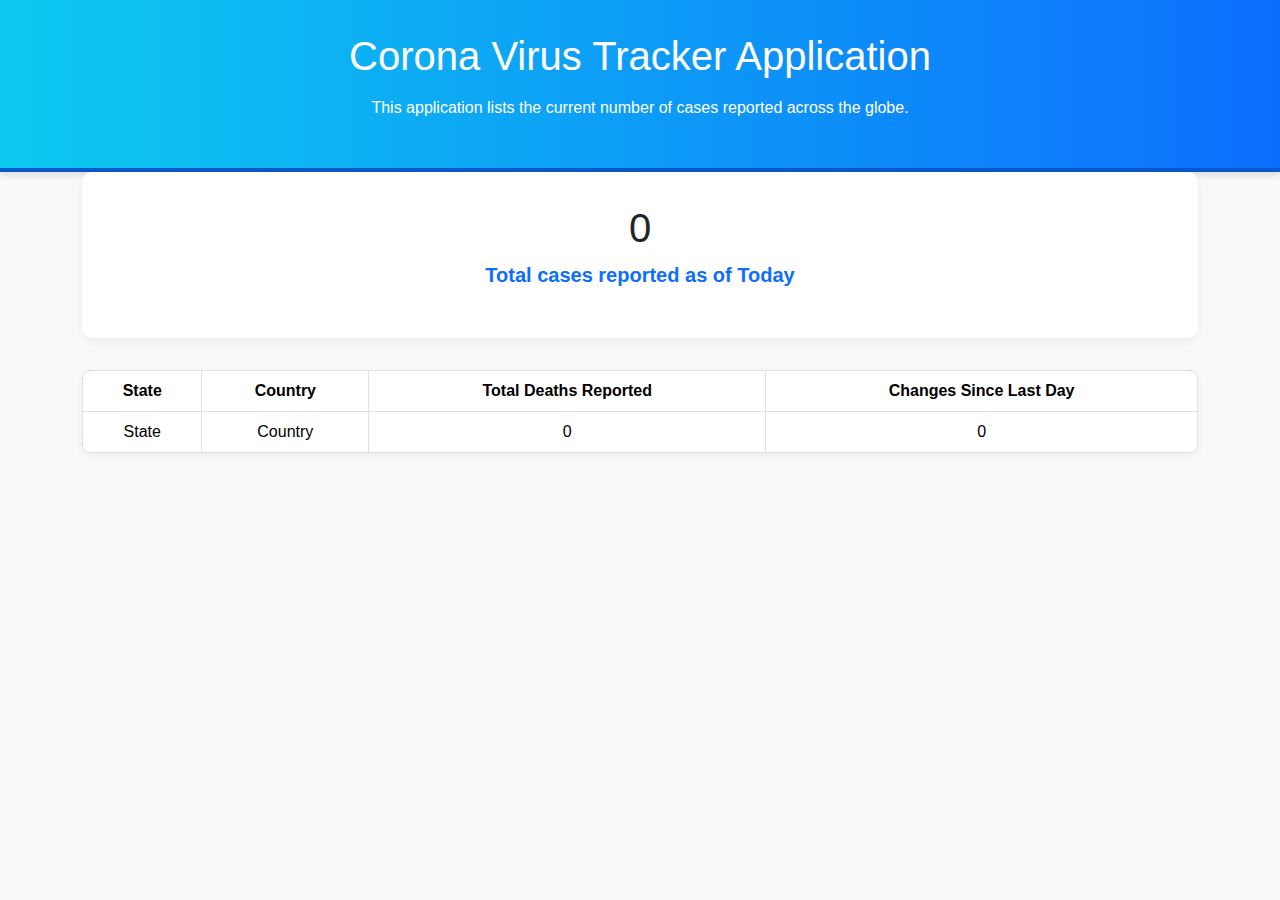
<file: CoronaVirusProject/src/main/resources/templates/index.html>
<!DOCTYPE html>
<html xmlns:th="http://www.thymeleaf.org">
<head>
  <title>Corona Virus Tracker Application</title>
  <meta http-equiv="Content-Type" content="text/html; charset=UTF-8" />
  <link href="https://cdn.jsdelivr.net/npm/bootstrap@5.2.1/dist/css/bootstrap.min.css" rel="stylesheet" />
  <style>
    body {
      background-color: #f8f9fa;
      font-family: 'Segoe UI', Tahoma, Geneva, Verdana, sans-serif;
    }

    .header {
      background: linear-gradient(90deg, #0dcaf0, #0d6efd);
      color: white;
      padding: 2rem;
      text-align: center;
      border-bottom: 4px solid #0a58ca;
      box-shadow: 0 4px 6px rgba(0,0,0,0.1);
    }

    .header h1 {
      margin-bottom: 1rem;
    }

    .jumbotron {
      background-color: #ffffff;
      padding: 2rem;
      border-radius: 10px;
      box-shadow: 0 4px 8px rgba(0,0,0,0.05);
      margin-bottom: 2rem;
      text-align: center;
    }

    .table-container {
      margin-top: 2rem;
    }

    table {
      background-color: rgb(128, 128, 192);
      border-radius: 10px;
      overflow: hidden;
      box-shadow: 0 4px 8px rgba(0,0,0,0.05);
    }

    th {
      background-color: #0d6efd;
      color: white;
      text-align: center;
    }

    td {
      text-align: center;
    }

    tr:hover {
      background-color: #f1f1f1;
    }

    .lead {
      font-weight: bold;
      color: #0d6efd;
    }
  </style>
</head>

<body>
  <div class="header">
    <h1>Corona Virus Tracker Application</h1>
    <p>This application lists the current number of cases reported across the globe.</p>
  </div>

  <div class="container">
    <div class="jumbotron">
      <h2 class="display-6" th:text="${totalDeathsReported}">0</h2>
      <p class="lead">Total cases reported as of Today</p>
    </div>

    <div class="table-container">
      <table class="table table-bordered table-hover">
        <thead>
          <tr>
            <th>State</th>
            <th>Country</th>
            <th>Total Deaths Reported</th>
            <th>Changes Since Last Day</th>
          </tr>
        </thead>
        <tbody>
          <tr th:each="locationstate : ${LocationStates}">
            <td th:text="${locationstate.state}">State</td>
            <td th:text="${locationstate.country}">Country</td>
            <td th:text="${locationstate.latestTotalDeaths}">0</td>
            <td th:text="${locationstate.differFromPrevay}">0</td>
          </tr>
        </tbody>
      </table>
    </div>
  </div>
</body>
</html>
</file>
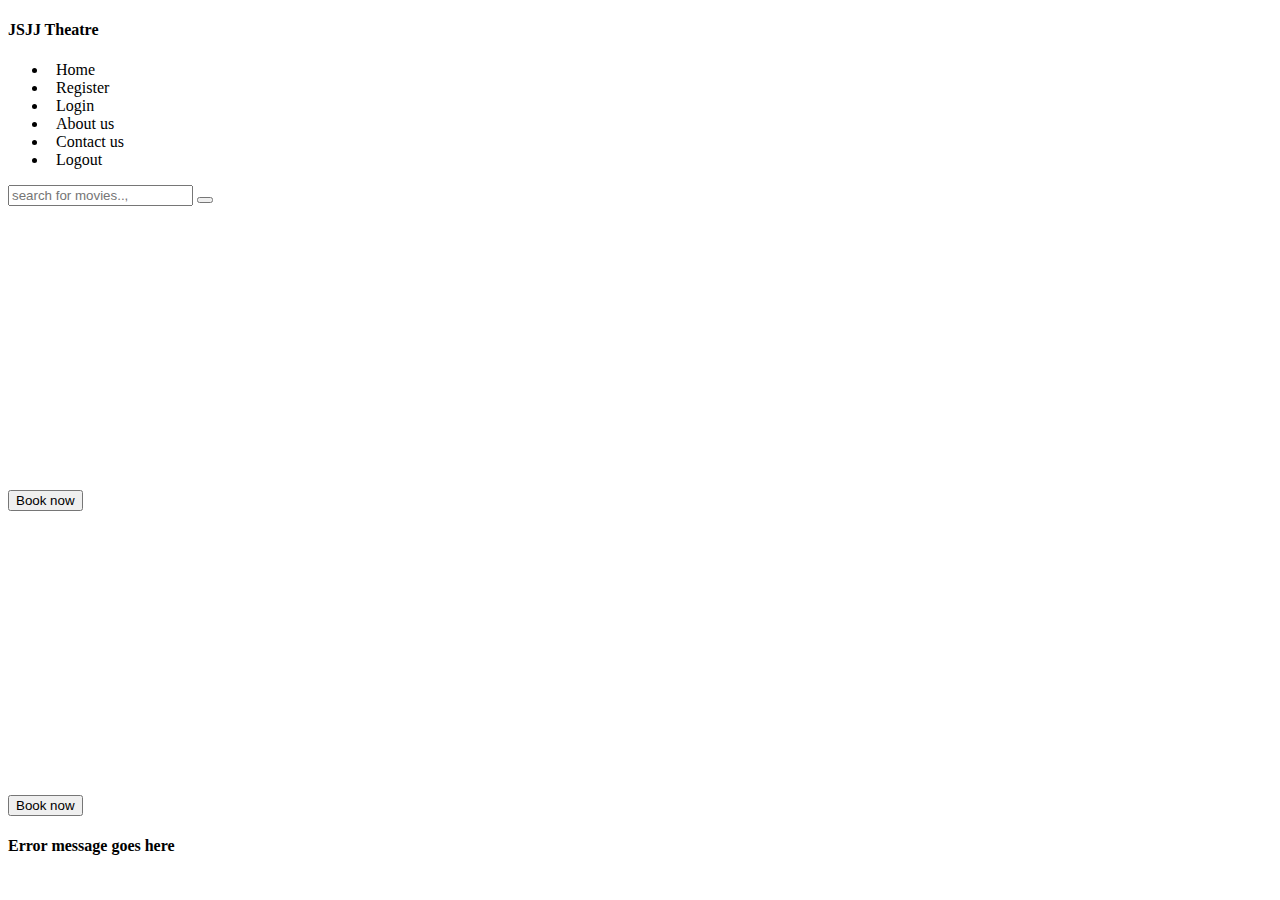
<file: FilmBookingMVC/src/main/resources/templates/index.html>
<!doctype html>
<html lang="en" xmlns:th="http://www.thymeleaf.org">
<head>
<meta charset="UTF-8" />
<title>Home</title>
<link rel="stylesheet" href="#" th:href="@{/css/bootstrap.css}" />
<link rel="stylesheet" href="#" th:href="@{/css/all.css}" />
<link rel="stylesheet" href="#" th:href="@{/css/index.css}" />
</head>
<body>

	<div class="container base">
		<div class="row base-row">
			<div class="col-3 menu">
			<div class="logo mb-5 text-center text-light bg-dark pt-1 pb-1">
			<h4>JSJJ Theatre</h4>
			</div>
				<ul class="list">
					<li><a th:classappend="${menu == 'home'} ? 'text-dark' : ' '" th:href="@{/}"><i class="fas fa-home"></i>&nbsp;&nbsp;Home</a></li>
					<li><a th:href="@{/register}"><i class="fas fa-user-plus"></i>&nbsp;&nbsp;Register</a></li>
					<li><a th:href="@{/loginForm}"><i class="fas fa-users"></i>&nbsp;&nbsp;Login</a></li>
					<li><a th:href="@{/aboutUs}"><i class="fas fa-address-card"></i>&nbsp;&nbsp;About us</a></li>
					<li><a th:href="@{/contactUs}"><i class="fas fa-phone-square-alt"></i>&nbsp;&nbsp;Contact us</a></li>
					<li><a th:href="@{/logout}"><i class="fas fa-sign-out-alt"></i>&nbsp;&nbsp;Logout</a></li>
				</ul>
			</div>
			<div class="col-9 before_login_home">
				<div class="before_head">
					<form action="searchcinema">
						<input type="text" name="name" placeholder="search for movies..," />
						<button>
							<i class="fa fa-search"></i>
						</button>

					</form>


				</div>
				<div class="before_main_section">
					<div class="card-section" th:each="movies : ${movieList}">
						<form th:action="@{/booking}" method="get">
							<img th:src="@{${'images/'+movies.image}}" height="280px" alt="" />
							<div class="card_body mt-1">
								<button class="btn btn-primary" type="submit" name="movieName" th:value="${movies.movieName}">Book now</button>
							</div>
						</form>
					</div>
					
					<div class="card-section" th:each="movies : ${movie}">
						<form th:action="@{/booking}" method="get">
							<img th:src="@{${'images/'+movies.image}}" height="280px" alt="" />
							<div class="card_body mt-1">
								<button class="btn btn-primary" type="submit" name="movieName" th:value="${movies.movieName}">Book now</button>
							</div>
						</form>
					</div>

					<div th:if="${error != null}" class="error-container">
						<h4 th:text="${error}" class="error-message">Error message goes here</h4>
					</div>

	<!--				<div class="card-section">
						<form th:action="@{/booking}" method="get">
							<img src="images/backgroung poster.jpeg" alt="" />
							<div class="card_body">
								<h5>Title</h5>
								<button class="btn btn-primary" type="submit" name="movieName" value="Sahil">Book now</button>
							</div>
						</form>
					</div>
							</div>-->
						</form>
					</div> 
					
				</div>

			</div>
		</div>

	</div>
</body>
</html>
</file>
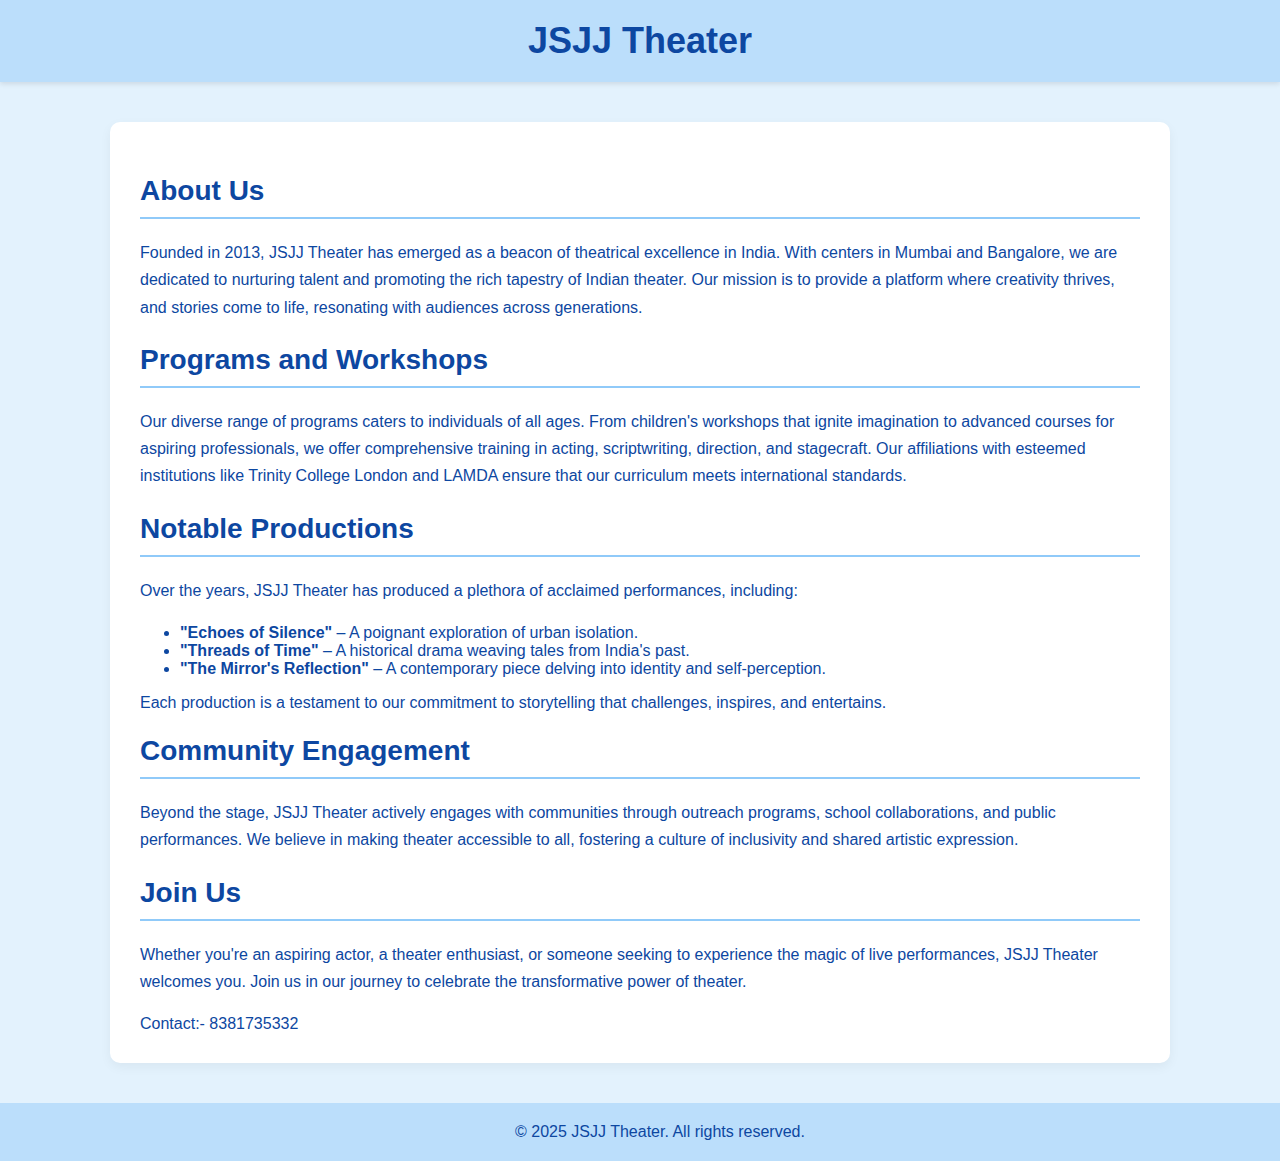
<file: FilmBookingMVC/src/main/resources/templates/aboutUs.html>
<!DOCTYPE html>
<html lang="en">
<head>
    <meta charset="UTF-8">
    <meta name="viewport" content="width=device-width, initial-scale=1.0">
    <title>About Us - JSJJ Theater</title>
    <style>
        body {
            margin: 0;
            font-family: 'Segoe UI', Tahoma, Geneva, Verdana, sans-serif;
            background-color: #e3f2fd;
            color: #0d47a1;
        }

        header {
            background-color: #bbdefb;
            padding: 20px;
            text-align: center;
            box-shadow: 0 2px 5px rgba(0,0,0,0.1);
        }

        header h1 {
            margin: 0;
            font-size: 36px;
        }

        nav {
            background-color: #90caf9;
            display: flex;
            justify-content: center;
            padding: 10px 0;
        }

        nav a {
            color: #0d47a1;
            text-decoration: none;
            margin: 0 15px;
            font-weight: bold;
            transition: color 0.3s ease;
        }

        nav a:hover {
            color: #1565c0;
        }

        .container {
            max-width: 1000px;
            margin: 40px auto;
            background-color: #ffffff;
            padding: 30px;
            border-radius: 10px;
            box-shadow: 0 4px 12px rgba(0, 0, 0, 0.05);
        }

        .container h2 {
            font-size: 28px;
            margin-bottom: 20px;
            border-bottom: 2px solid #90caf9;
            padding-bottom: 10px;
        }

        .container p {
            line-height: 1.7;
            font-size: 16px;
            margin-bottom: 20px;
        }

        footer {
            text-align: center;
            padding: 20px;
            background-color: #bbdefb;
            color: #0d47a1;
            position: relative;
            bottom: 0;
            width: 100%;
            margin-top: 40px;
        }

        @media (max-width: 600px) {
            .container {
                margin: 20px;
                padding: 20px;
            }

            header h1 {
                font-size: 28px;
            }

            nav {
                flex-direction: column;
            }

            nav a {
                margin: 10px 0;
            }
        }
    </style>
</head>
<body>

<header>
    <h1>JSJJ Theater</h1>
</header>

<div class="container">
    <h2>About Us</h2>
    <p>
        Founded in 2013, JSJJ Theater has emerged as a beacon of theatrical excellence in India. With centers in Mumbai and Bangalore, we are dedicated to nurturing talent and promoting the rich tapestry of Indian theater. Our mission is to provide a platform where creativity thrives, and stories come to life, resonating with audiences across generations.
    </p>

    <h2>Programs and Workshops</h2>
    <p>
        Our diverse range of programs caters to individuals of all ages. From children's workshops that ignite imagination to advanced courses for aspiring professionals, we offer comprehensive training in acting, scriptwriting, direction, and stagecraft. Our affiliations with esteemed institutions like Trinity College London and LAMDA ensure that our curriculum meets international standards.
    </p>

    <h2>Notable Productions</h2>
    <p>
        Over the years, JSJJ Theater has produced a plethora of acclaimed performances, including:
        <ul>
            <li><strong>"Echoes of Silence"</strong> – A poignant exploration of urban isolation.</li>
            <li><strong>"Threads of Time"</strong> – A historical drama weaving tales from India's past.</li>
            <li><strong>"The Mirror's Reflection"</strong> – A contemporary piece delving into identity and self-perception.</li>
        </ul>
        Each production is a testament to our commitment to storytelling that challenges, inspires, and entertains.
    </p>

    <h2>Community Engagement</h2>
    <p>
        Beyond the stage, JSJJ Theater actively engages with communities through outreach programs, school collaborations, and public performances. We believe in making theater accessible to all, fostering a culture of inclusivity and shared artistic expression.
    </p>

    <h2>Join Us</h2>
    <p>
        Whether you're an aspiring actor, a theater enthusiast, or someone seeking to experience the magic of live performances, JSJJ Theater welcomes you. Join us in our journey to celebrate the transformative power of theater.
    </p>
	
	<a >Contact:- 8381735332</a>
</div>

<footer>
    &copy; 2025 JSJJ Theater. All rights reserved.
</footer>

</body>
</html>
</file>
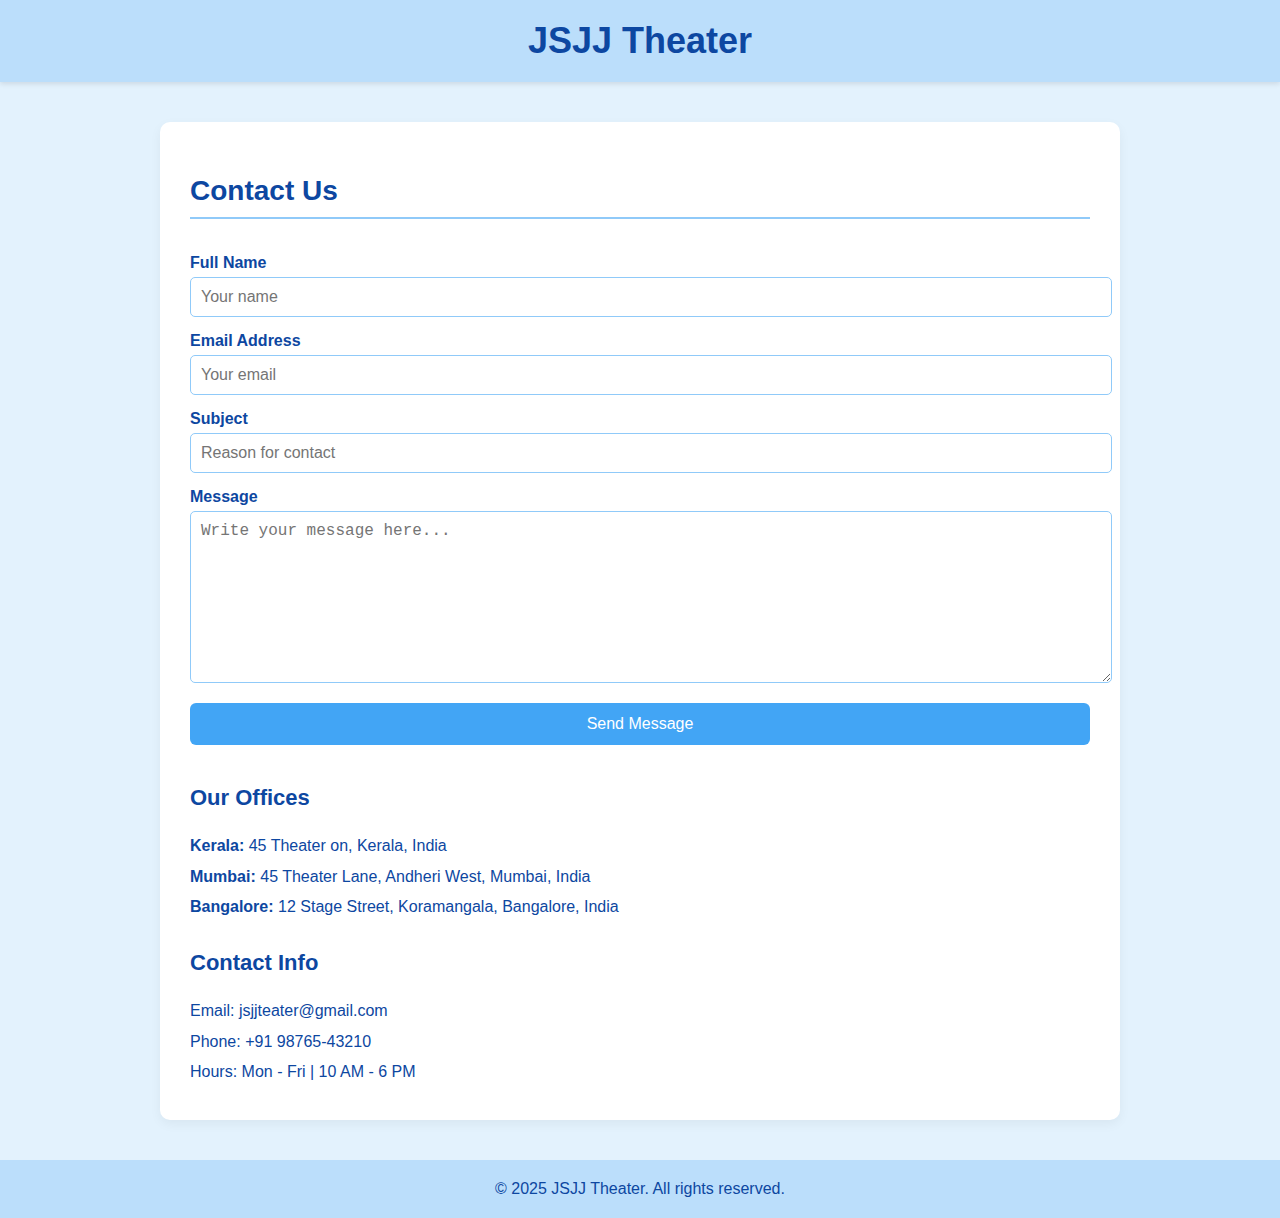
<file: FilmBookingMVC/src/main/resources/templates/contactUs.html>
<!DOCTYPE html>
<html lang="en">
<head>
    <meta charset="UTF-8">
    <title>Contact Us - JSJJ Theater</title>
    <meta name="viewport" content="width=device-width, initial-scale=1.0">
    <style>
        body {
            margin: 0;
            font-family: 'Segoe UI', Tahoma, Geneva, Verdana, sans-serif;
            background-color: #e3f2fd;
            color: #0d47a1;
        }

        header {
            background-color: #bbdefb;
            padding: 20px;
            text-align: center;
            box-shadow: 0 2px 5px rgba(0,0,0,0.1);
        }

        header h1 {
            margin: 0;
            font-size: 36px;
        }

        nav {
            background-color: #90caf9;
            display: flex;
            justify-content: center;
            padding: 10px 0;
        }

        nav a {
            color: #0d47a1;
            text-decoration: none;
            margin: 0 15px;
            font-weight: bold;
            transition: color 0.3s ease;
        }

        nav a:hover {
            color: #1565c0;
        }

        .container {
            max-width: 900px;
            margin: 40px auto;
            background-color: #ffffff;
            padding: 30px;
            border-radius: 10px;
            box-shadow: 0 4px 12px rgba(0, 0, 0, 0.05);
        }

        .container h2 {
            font-size: 28px;
            margin-bottom: 20px;
            border-bottom: 2px solid #90caf9;
            padding-bottom: 10px;
        }

        form {
            display: flex;
            flex-direction: column;
        }

        label {
            margin: 15px 0 5px;
            font-weight: bold;
        }

        input[type="text"],
        input[type="email"],
        textarea {
            padding: 10px;
            border: 1px solid #90caf9;
            border-radius: 5px;
            font-size: 16px;
            width: 100%;
        }

        textarea {
            resize: vertical;
            height: 150px;
        }

        button {
            margin-top: 20px;
            padding: 12px;
            background-color: #42a5f5;
            color: white;
            border: none;
            border-radius: 6px;
            font-size: 16px;
            cursor: pointer;
            transition: background-color 0.3s ease;
        }

        button:hover {
            background-color: #1e88e5;
        }

        .info {
            margin-top: 40px;
        }

        .info h3 {
            margin-top: 30px;
            font-size: 22px;
        }

        .info p {
            margin: 5px 0;
            line-height: 1.6;
        }

        footer {
            text-align: center;
            padding: 20px;
            background-color: #bbdefb;
            color: #0d47a1;
            margin-top: 40px;
        }

        @media (max-width: 600px) {
            .container {
                margin: 20px;
                padding: 20px;
            }

            header h1 {
                font-size: 28px;
            }

            nav {
                flex-direction: column;
            }

            nav a {
                margin: 10px 0;
            }
        }
    </style>
</head>
<body>

<header>
    <h1>JSJJ Theater</h1>
</header>


<div class="container">
    <h2>Contact Us</h2>

    <form>
        <label for="name">Full Name</label>
        <input type="text" id="name" placeholder="Your name">

        <label for="email">Email Address</label>
        <input type="email" id="email" placeholder="Your email">

        <label for="subject">Subject</label>
        <input type="text" id="subject" placeholder="Reason for contact">

        <label for="message">Message</label>
        <textarea id="message" placeholder="Write your message here..."></textarea>

        <button type="submit">Send Message</button>
    </form>

    <div class="info">
        <h3>Our Offices</h3>
		<p><strong>Kerala:</strong> 45 Theater on, Kerala, India</p>
        <p><strong>Mumbai:</strong> 45 Theater Lane, Andheri West, Mumbai, India</p>
        <p><strong>Bangalore:</strong> 12 Stage Street, Koramangala, Bangalore, India</p>

        <h3>Contact Info</h3>
        <p>Email: jsjjteater@gmail.com</p>
        <p>Phone: +91 98765-43210</p>
        <p>Hours: Mon - Fri | 10 AM - 6 PM</p>
    </div>
</div>

<footer>
    &copy; 2025 JSJJ Theater. All rights reserved.
</footer>

</body>
</html>
</file>
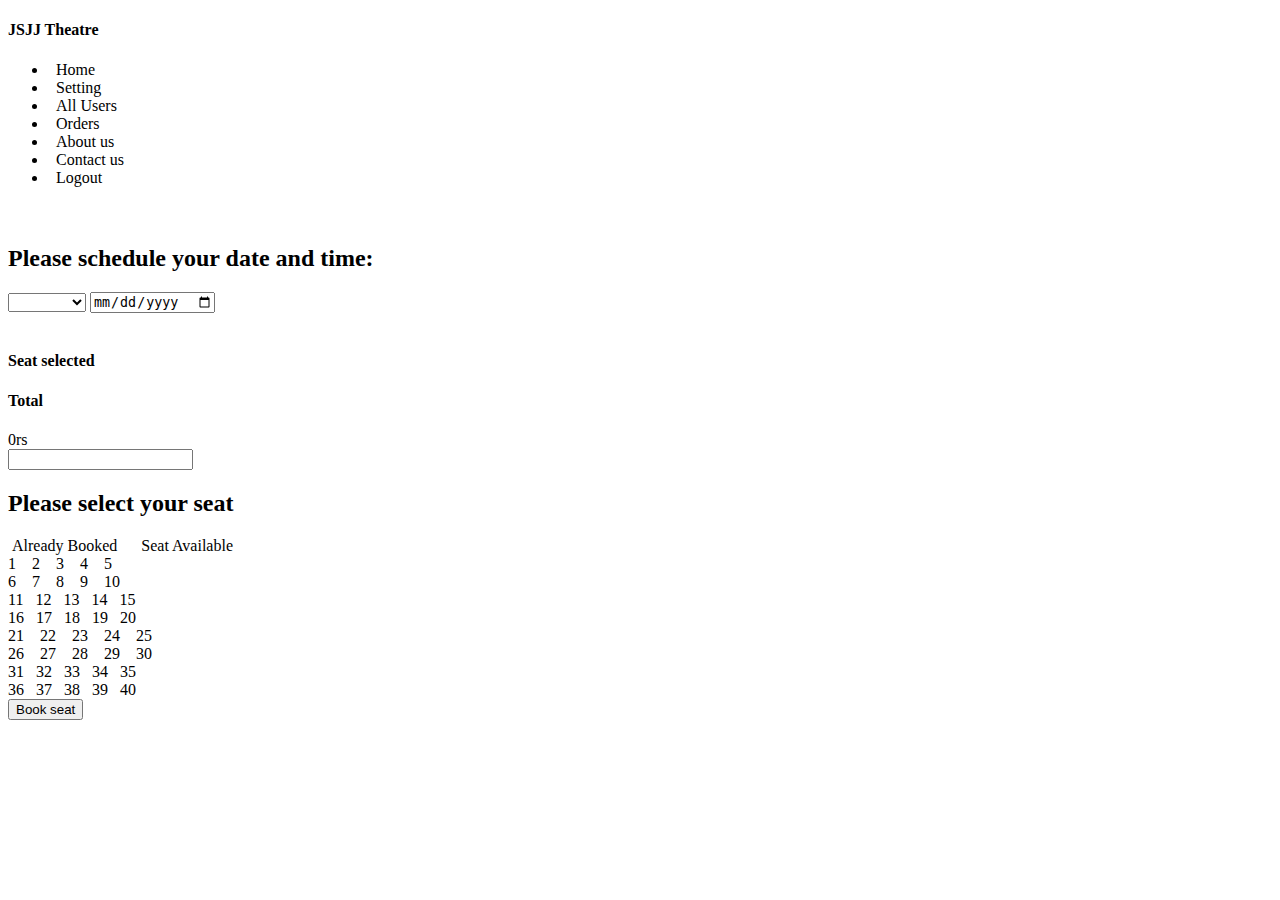
<file: FilmBookingMVC/src/main/resources/templates/dashboard.html>
<!doctype html>
<html lang="en" xmlns:th="http://www.thymeleaf.org">
<head>
<meta charset="UTF-8" />
<title>Home</title>
<link rel="stylesheet" href="#" th:href="@{/css/bootstrap.css}" />
<link rel="stylesheet" href="#" th:href="@{/css/all.css}" />
<link rel="stylesheet" href="#" th:href="@{/css/index.css}" />
</head>
<body>

	<div class="container base">
		<div class="row base-row">
			<div class="col-3 menu">
			<div class="logo mb-5 text-center text-light bg-dark pt-1 pb-1">
			<h4>JSJJ Theatre</h4>
			</div>
				<ul class="list">
					<li><a th:href="@{/home}"><i class="fas fa-home"></i>&nbsp;&nbsp;Home</a></li>
					<li><a th:href="@{/setting}"><i class="fas fa-cogs"></i>&nbsp;&nbsp;Setting</a></li>
					<li th:if="${session.user.bid==1}"><a th:href="@{/all-customers-records}"><i class="fas fa-users"></i>&nbsp;&nbsp;All Users</a></li>
					<li><a th:href="@{/order-history}"><i class="fas fa-history"></i>&nbsp;&nbsp;Orders</a></li>
					<li><a th:href="@{/aboutUs}"><i class="fas fa-address-card"></i>&nbsp;&nbsp;About us</a></li>
					<li><a th:href="@{/contactUs}"><i class="fas fa-phone-square-alt"></i>&nbsp;&nbsp;Contact us</a></li>
					<li><a th:href="@{/logout}"><i class="fas fa-sign-out-alt"></i>&nbsp;&nbsp;Logout</a></li>
				</ul>
			</div>
			<div class="col-9 dashboard">
				<div class="dashboard-section">
					<div class="dashboard-head">
						<p>
							<span><i class="fas fa-user"></i></span>&nbsp;<span
								class="name-user" th:if="${session.user.name}"
								th:text="${session.user.name}"></span>&nbsp;&nbsp;&nbsp;&nbsp;&nbsp;<span><i class="fas fa-envelope"></i>
								<sup><i class="fas fa-sms"></i></sup></span>
						</p>
					</div>
					<div class="dashboard-seat">

										<h2>Please schedule your date and time:</h2>
				<div class="date_form">
					<form th:action="@{/check}" method="post" id="form">
						<select name="localtime" id="timeselect">
							<option th:value="${time}" th:text="${'>>'+time}"></option>
							<option value="09:00 am">09:00 am</option>
							<option value="12:00 am">12:00 am</option>
							<option value="03:00 pm">03:00 pm</option>
							<option value="06:00 pm">06:00 pm</option>
							<option value="09:00 pm">09:00 pm</option>
						</select> <input type="date" name="localdate" th:value="${date}" th:min="${min}" th:max="${max}" id="dateselect" />

					</form>

				</div>
				<br />
				<div class="jumbotron p-0 js-seat text-center">
				<h4>Seat selected</h4>
				<div class="dynamic-seat" id="seat-dynamic" style="word-break: break-all">
				
				</div>
				<h4>Total</h4>
				<label id="show-price">0</label><span>rs</span>
				
				</div>
				
				<form th:action="@{/book-seat}" method="post">
				<input type="text" autocomplete="off" name="movieName" th:value="${session.movieName}" />
					<div class="container seat-section">
					<h2>Please select your seat</h2>
					<div class="symbol"><i class="fas fa-square one"></i>&nbsp;<span>Already Booked</span>&nbsp;&nbsp;&nbsp;&nbsp;
					<i class="fas fa-square two"></i>&nbsp;<span>Seat Available</span>
					</div>
						<div class="row seat-row">
						   <div class="col-5 first">
				
					<input type="checkbox" id="seat1" autocomplete="off" hidden="hidden"
						th:classappend="${#lists.contains(seats, 'seat1')} ? 'box1' : 'mybtn'"
						th:checked="${#lists.contains(seats, 'seat1')}" th:disabled="${#lists.contains(seats, 'seat1')}" value="seat1"
						name="seatNo[]"><label class="btn btn-success" for="seat1">1</label>&nbsp;&nbsp;&nbsp;

					<input type="checkbox" id="seat2" autocomplete="off" hidden="hidden" th:classappend="${#lists.contains(seats, 'seat2')} ? 'box1' : 'mybtn'"
						th:checked="${#lists.contains(seats, 'seat2')}" th:disabled="${#lists.contains(seats, 'seat2')}" value="seat2"
						name="seatNo[]"><label class="btn btn-success" for="seat2">2</label>&nbsp;&nbsp;&nbsp;

					<input type="checkbox" id="seat3" autocomplete="off" hidden="hidden" th:classappend="${#lists.contains(seats, 'seat3')} ? 'box1' : 'mybtn'"
						th:checked="${#lists.contains(seats, 'seat3')}" th:disabled="${#lists.contains(seats, 'seat3')}" value="seat3"
						name="seatNo[]"><label class="btn btn-success" for="seat3">3</label>&nbsp;&nbsp;&nbsp;

					<input type="checkbox" id="seat4" autocomplete="off" hidden="hidden" th:classappend="${#lists.contains(seats, 'seat4')} ? 'box1' : 'mybtn'"
						th:checked="${#lists.contains(seats, 'seat4')}" th:disabled="${#lists.contains(seats, 'seat4')}" value="seat4"
						name="seatNo[]"><label class="btn btn-success" for="seat4">4</label>&nbsp;&nbsp;&nbsp;

					<input type="checkbox" id="seat5" autocomplete="off" hidden="hidden" th:classappend="${#lists.contains(seats, 'seat5')} ? 'box1' : 'mybtn'"
						th:checked="${#lists.contains(seats, 'seat5')}" th:disabled="${#lists.contains(seats, 'seat5')}" value="seat5"
						name="seatNo[]"><label class="btn btn-success" for="seat5">5</label><br>

					<input type="checkbox" id="seat6" autocomplete="off" hidden="hidden" th:classappend="${#lists.contains(seats, 'seat6')} ? 'box1' : 'mybtn'"
						th:checked="${#lists.contains(seats, 'seat6')}" th:disabled="${#lists.contains(seats, 'seat6')}" value="seat6"
						name="seatNo[]"><label class="btn btn-success" for="seat6">6</label>&nbsp;&nbsp;&nbsp;

					<input type="checkbox" id="seat7" autocomplete="off" hidden="hidden" th:classappend="${#lists.contains(seats, 'seat7')} ? 'box1' : 'mybtn'"
						th:checked="${#lists.contains(seats, 'seat7')}" th:disabled="${#lists.contains(seats, 'seat7')}" value="seat7"
						name="seatNo[]"><label class="btn btn-success" for="seat7">7</label>&nbsp;&nbsp;&nbsp;

					<input type="checkbox" id="seat8" autocomplete="off" hidden="hidden" th:classappend="${#lists.contains(seats, 'seat8')} ? 'box1' : 'mybtn'"
						th:checked="${#lists.contains(seats, 'seat8')}" th:disabled="${#lists.contains(seats, 'seat8')}" value="seat8"
						name="seatNo[]"><label class="btn btn-success" for="seat8">8</label>&nbsp;&nbsp;&nbsp;

					<input type="checkbox" id="seat9" autocomplete="off" hidden="hidden" th:classappend="${#lists.contains(seats, 'seat9')} ? 'box1' : 'mybtn'"
						th:checked="${#lists.contains(seats, 'seat9')}" th:disabled="${#lists.contains(seats, 'seat9')}" value="seat9"
						name="seatNo[]"><label class="btn btn-success" for="seat9">9</label>&nbsp;&nbsp;&nbsp;

					<input type="checkbox" id="seat10" autocomplete="off" hidden="hidden" th:classappend="${#lists.contains(seats, 'seat10')} ? 'box1' : 'mybtn'"
						th:checked="${#lists.contains(seats, 'seat10')}" th:disabled="${#lists.contains(seats, 'seat10')}"
						value="seat10" name="seatNo[]"><label
						class="btn btn-success" for="seat10">10</label><br>
						
						
						 <input
						type="checkbox" id="seat11" autocomplete="off" hidden="hidden" th:classappend="${#lists.contains(seats, 'seat11')} ? 'box1' : 'mybtn'"
						th:checked="${#lists.contains(seats, 'seat11')}" th:disabled="${#lists.contains(seats, 'seat11')}" value="seat11"
						name="seatNo[]"><label class="btn btn-success" for="seat11">11</label>&nbsp;&nbsp;

					<input type="checkbox" id="seat12" autocomplete="off" hidden="hidden" th:classappend="${#lists.contains(seats, 'seat12')} ? 'box1' : 'mybtn'"
						th:checked="${#lists.contains(seats, 'seat12')}" th:disabled="${#lists.contains(seats, 'seat12')}"
						value="seat12" name="seatNo[]"><label
						class="btn btn-success" for="seat12">12</label>&nbsp;&nbsp;

					<input type="checkbox" id="seat13" autocomplete="off" hidden="hidden" th:classappend="${#lists.contains(seats, 'seat13')} ? 'box1' : 'mybtn'"
						th:checked="${#lists.contains(seats, 'seat13')}" th:disabled="${#lists.contains(seats, 'seat13')}"
						value="seat13" name="seatNo[]"><label
						class="btn btn-success" for="seat13">13</label>&nbsp;&nbsp;

					<input type="checkbox" id="seat14" autocomplete="off" hidden="hidden" th:classappend="${#lists.contains(seats, 'seat14')} ? 'box1' : 'mybtn'"
						th:checked="${#lists.contains(seats, 'seat14')}" th:disabled="${#lists.contains(seats, 'seat14')}"
						value="seat14" name="seatNo[]"><label
						class="btn btn-success" for="seat14">14</label>&nbsp;&nbsp;

					<input type="checkbox" id="seat15" autocomplete="off" hidden="hidden" th:classappend="${#lists.contains(seats, 'seat15')} ? 'box1' : 'mybtn'"
						th:checked="${#lists.contains(seats, 'seat15')}" th:disabled="${#lists.contains(seats, 'seat15')}"
						value="seat15" name="seatNo[]"><label
						class="btn btn-success" for="seat15">15</label><br>
						
						
						 <input
						type="checkbox" id="seat16" autocomplete="off" hidden="hidden" th:classappend="${#lists.contains(seats, 'seat16')} ? 'box1' : 'mybtn'"
						th:checked="${#lists.contains(seats, 'seat16')}" th:disabled="${#lists.contains(seats, 'seat16')}" value="seat16"
						name="seatNo[]"><label class="btn btn-success" for="seat16">16</label>&nbsp;&nbsp;

					<input type="checkbox" id="seat17" autocomplete="off" hidden="hidden" th:classappend="${#lists.contains(seats, 'seat17')} ? 'box1' : 'mybtn'"
						th:checked="${#lists.contains(seats, 'seat17')}" th:disabled="${#lists.contains(seats, 'seat17')}"
						value="seat17" name="seatNo[]"><label
						class="btn btn-success" for="seat17">17</label>&nbsp;&nbsp;

					<input type="checkbox" id="seat18" autocomplete="off" hidden="hidden" th:classappend="${#lists.contains(seats, 'seat18')} ? 'box1' : 'mybtn'"
						th:checked="${#lists.contains(seats, 'seat18')}" th:disabled="${#lists.contains(seats, 'seat18')}"
						value="seat18" name="seatNo[]"><label
						class="btn btn-success" for="seat18">18</label>&nbsp;&nbsp;

					<input type="checkbox" id="seat19" autocomplete="off" hidden="hidden" th:classappend="${#lists.contains(seats, 'seat19')} ? 'box1' : 'mybtn'"
						th:checked="${#lists.contains(seats, 'seat19')}" th:disabled="${#lists.contains(seats, 'seat19')}"
						value="seat19" name="seatNo[]"><label
						class="btn btn-success" for="seat19">19</label>&nbsp;&nbsp;

					<input type="checkbox" id="seat20" autocomplete="off" hidden="hidden" th:classappend="${#lists.contains(seats, 'seat20')} ? 'box1' : 'mybtn'"
						th:checked="${#lists.contains(seats, 'seat20')}" th:disabled="${#lists.contains(seats, 'seat20')}"
						value="seat20" name="seatNo[]"><label
						class="btn btn-success" for="seat20">20</label>
						   
						   
						   </div>
						    <div class="col-5 second">
						      <input type="checkbox" id="seat21" autocomplete="off" hidden="hidden"
						th:classappend="${#lists.contains(seats, 'seat21')} ? 'box1' : 'mybtn'"
						th:checked="${#lists.contains(seats, 'seat21')}" th:disabled="${#lists.contains(seats, 'seat21')}" value="seat21"
						name="seatNo[]"><label class="btn btn-success" for="seat21">21</label>&nbsp;&nbsp;&nbsp;

					<input type="checkbox" id="seat22" autocomplete="off" hidden="hidden" th:classappend="${#lists.contains(seats, 'seat22')} ? 'box1' : 'mybtn'"
						th:checked="${#lists.contains(seats, 'seat22')}" th:disabled="${#lists.contains(seats, 'seat22')}" value="seat22"
						name="seatNo[]"><label class="btn btn-success" for="seat22">22</label>&nbsp;&nbsp;&nbsp;

					<input type="checkbox" id="seat23" autocomplete="off" hidden="hidden" th:classappend="${#lists.contains(seats, 'seat23')} ? 'box1' : 'mybtn'"
						th:checked="${#lists.contains(seats, 'seat23')}" th:disabled="${#lists.contains(seats, 'seat23')}" value="seat23"
						name="seatNo[]"><label class="btn btn-success" for="seat23">23</label>&nbsp;&nbsp;&nbsp;

					<input type="checkbox" id="seat24" autocomplete="off" hidden="hidden" th:classappend="${#lists.contains(seats, 'seat24')} ? 'box1' : 'mybtn'"
						th:checked="${#lists.contains(seats, 'seat24')}" th:disabled="${#lists.contains(seats, 'seat24')}" value="seat24"
						name="seatNo[]"><label class="btn btn-success" for="seat24">24</label>&nbsp;&nbsp;&nbsp;

					<input type="checkbox" id="seat25" autocomplete="off" hidden="hidden" th:classappend="${#lists.contains(seats, 'seat25')} ? 'box1' : 'mybtn'"
						th:checked="${#lists.contains(seats, 'seat25')}" th:disabled="${#lists.contains(seats, 'seat25')}" value="seat25"
						name="seatNo[]"><label class="btn btn-success" for="seat25">25</label><br>

					<input type="checkbox" id="seat26" autocomplete="off" hidden="hidden" th:classappend="${#lists.contains(seats, 'seat26')} ? 'box1' : 'mybtn'"
						th:checked="${#lists.contains(seats, 'seat26')}" th:disabled="${#lists.contains(seats, 'seat26')}" value="seat26"
						name="seatNo[]"><label class="btn btn-success" for="seat26">26</label>&nbsp;&nbsp;&nbsp;

					<input type="checkbox" id="seat27" autocomplete="off" hidden="hidden" th:classappend="${#lists.contains(seats, 'seat27')} ? 'box1' : 'mybtn'"
						th:checked="${#lists.contains(seats, 'seat27')}" th:disabled="${#lists.contains(seats, 'seat27')}" value="seat27"
						name="seatNo[]"><label class="btn btn-success" for="seat27">27</label>&nbsp;&nbsp;&nbsp;

					<input type="checkbox" id="seat28" autocomplete="off" hidden="hidden" th:classappend="${#lists.contains(seats, 'seat28')} ? 'box1' : 'mybtn'"
						th:checked="${#lists.contains(seats, 'seat28')}" th:disabled="${#lists.contains(seats, 'seat28')}" value="seat28"
						name="seatNo[]"><label class="btn btn-success" for="seat28">28</label>&nbsp;&nbsp;&nbsp;

					<input type="checkbox" id="seat29" autocomplete="off" hidden="hidden" th:classappend="${#lists.contains(seats, 'seat29')} ? 'box1' : 'mybtn'"
						th:checked="${#lists.contains(seats, 'seat29')}" th:disabled="${#lists.contains(seats, 'seat29')}" value="seat29"
						name="seatNo[]"><label class="btn btn-success" for="seat29">29</label>&nbsp;&nbsp;&nbsp;

					<input type="checkbox" id="seat30" autocomplete="off" hidden="hidden" th:classappend="${#lists.contains(seats, 'seat30')} ? 'box1' : 'mybtn'"
						th:checked="${#lists.contains(seats, 'seat30')}" th:disabled="${#lists.contains(seats, 'seat30')}"
						value="seat30" name="seatNo[]"><label
						class="btn btn-success" for="seat30">30</label><br>
						
						
						 <input
						type="checkbox" id="seat31" autocomplete="off" hidden="hidden" th:classappend="${#lists.contains(seats, 'seat31')} ? 'box1' : 'mybtn'"
						th:checked="${#lists.contains(seats, 'seat31')}" th:disabled="${#lists.contains(seats, 'seat31')}" value="seat31"
						name="seatNo[]"><label class="btn btn-success" for="seat31">31</label>&nbsp;&nbsp;

					<input type="checkbox" id="seat32" autocomplete="off" hidden="hidden" th:classappend="${#lists.contains(seats, 'seat32')} ? 'box1' : 'mybtn'"
						th:checked="${#lists.contains(seats, 'seat32')}" th:disabled="${#lists.contains(seats, 'seat32')}"
						value="seat32" name="seatNo[]"><label
						class="btn btn-success" for="seat32">32</label>&nbsp;&nbsp;

					<input type="checkbox" id="seat33" autocomplete="off" hidden="hidden" th:classappend="${#lists.contains(seats, 'seat33')} ? 'box1' : 'mybtn'"
						th:checked="${#lists.contains(seats, 'seat33')}" th:disabled="${#lists.contains(seats, 'seat33')}"
						value="seat33" name="seatNo[]"><label
						class="btn btn-success" for="seat33">33</label>&nbsp;&nbsp;

					<input type="checkbox" id="seat34" autocomplete="off" hidden="hidden" th:classappend="${#lists.contains(seats, 'seat34')} ? 'box1' : 'mybtn'"
						th:checked="${#lists.contains(seats, 'seat34')}" th:disabled="${#lists.contains(seats, 'seat34')}"
						value="seat34" name="seatNo[]"><label
						class="btn btn-success" for="seat34">34</label>&nbsp;&nbsp;

					<input type="checkbox" id="seat35" autocomplete="off" hidden="hidden" th:classappend="${#lists.contains(seats, 'seat35')} ? 'box1' : 'mybtn'"
						th:checked="${#lists.contains(seats, 'seat35')}" th:disabled="${#lists.contains(seats, 'seat35')}"
						value="seat35" name="seatNo[]"><label
						class="btn btn-success" for="seat35">35</label><br>
						
						
						 <input
						type="checkbox" id="seat36" autocomplete="off" hidden="hidden" th:classappend="${#lists.contains(seats, 'seat36')} ? 'box1' : 'mybtn'"
						th:checked="${#lists.contains(seats, 'seat36')}" th:disabled="${#lists.contains(seats, 'seat36')}" value="seat36"
						name="seatNo[]"><label class="btn btn-success" for="seat36">36</label>&nbsp;&nbsp;

					<input type="checkbox" id="seat37" autocomplete="off" hidden="hidden" th:classappend="${#lists.contains(seats, 'seat37')} ? 'box1' : 'mybtn'"
						th:checked="${#lists.contains(seats, 'seat37')}" th:disabled="${#lists.contains(seats, 'seat37')}"
						value="seat37" name="seatNo[]"><label
						class="btn btn-success" for="seat37">37</label>&nbsp;&nbsp;

					<input type="checkbox" id="seat38" autocomplete="off" hidden="hidden" th:classappend="${#lists.contains(seats, 'seat38')} ? 'box1' : 'mybtn'"
						th:checked="${#lists.contains(seats, 'seat38')}" th:disabled="${#lists.contains(seats, 'seat38')}"
						value="seat38" name="seatNo[]"><label
						class="btn btn-success" for="seat38">38</label>&nbsp;&nbsp;

					<input type="checkbox" id="seat39" autocomplete="off" hidden="hidden" th:classappend="${#lists.contains(seats, 'seat39')} ? 'box1' : 'mybtn'"
						th:checked="${#lists.contains(seats, 'seat39')}" th:disabled="${#lists.contains(seats, 'seat39')}"
						value="seat39" name="seatNo[]"><label
						class="btn btn-success" for="seat39">39</label>&nbsp;&nbsp;

					<input type="checkbox" id="seat40" autocomplete="off" hidden="hidden" th:classappend="${#lists.contains(seats, 'seat40')} ? 'box1' : 'mybtn'"
						th:checked="${#lists.contains(seats, 'seat40')}" th:disabled="${#lists.contains(seats, 'seat40')}"
						value="seat40" name="seatNo[]"><label
						class="btn btn-success" for="seat40">40</label>
						      
						    
						    </div>
						
						
						
						</div>
					</div>
					<button type="submit" class="btn btn-primary btn1">Book seat</button>
				</form>
							
				</div>		

				</div>
			</div>
		</div>

	</div>

	<script>
	
		document.getElementById("dateselect").onchange = function() {
			document.getElementById("form").submit();
		}

		document.getElementById("timeselect").onchange = function() {
			document.getElementById("form").submit();
		}
		
		
		const mySeats = document.getElementById('seat-dynamic');
		const myPrice = document.getElementById('show-price');
		var total = 0;
		var seat = [];
		const checkBox = document.querySelectorAll('input[type="checkbox"]');
		for (var i = 0; i < checkBox.length; i++) {
			checkBox[i].addEventListener('click', displayValue);

		}
		function displayValue(e) {
			var myValue = 525;
			if (e.target.checked == true) {
				seat.push(e.target.id);

				total += myValue;

			} else {
				var index = seat.indexOf(e.target.id);
				seat.splice(index, 1);
				total -= myValue;

			}
			// seat.join("");
			console.log(seat);
			console.log(total);
			mySeats.innerHTML = seat;
			myPrice.innerHTML = total;
		}
	</script>
</body>
</html>
</file>
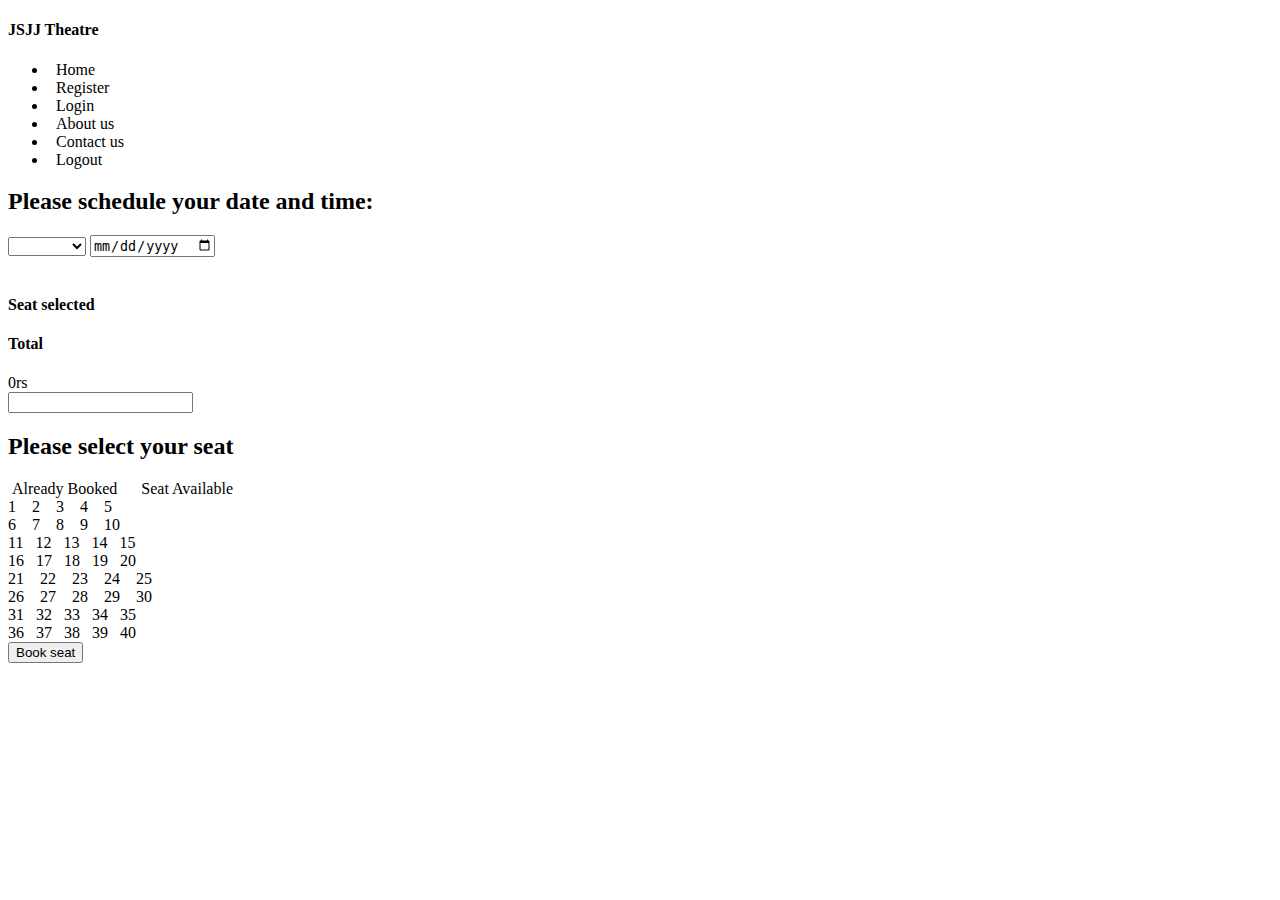
<file: FilmBookingMVC/src/main/resources/templates/home.html>
<!doctype html>
<html lang="en" xmlns:th="http://www.thymeleaf.org">
<head>
<meta charset="UTF-8" />
<title>Booking Process</title>
<link rel="stylesheet" href="#" th:href="@{/css/bootstrap.css}" />
<link rel="stylesheet" href="#" th:href="@{/css/all.css}" />
<link rel="stylesheet" href="#" th:href="@{/css/index.css}" />
</head>
<body>

	<div class="container base">
		<div class="row base-row">
			<div class="col-3 menu">
			<div class="logo mb-5 text-center text-light bg-dark pt-1 pb-1">
			<h4>JSJJ Theatre</h4>
			</div>
				<ul class="list">
					<li><a th:href="@{/}"><i class="fas fa-home"></i>&nbsp;&nbsp;Home</a></li>
					<li><a th:href="@{/register}"><i class="fas fa-user-plus"></i>&nbsp;&nbsp;Register</a></li>
					<li><a th:href="@{/loginForm}"><i class="fas fa-users"></i>&nbsp;&nbsp;Login</a></li>
					<li><a th:href="@{/aboutUs}"><i class="fas fa-address-card"></i>&nbsp;&nbsp;About us</a></li>
					<li><a th:href="@{/contactUs}"><i class="fas fa-phone-square-alt"></i>&nbsp;&nbsp;Contact us</a></li>
					<li><a th:href="@{/logout}"><i class="fas fa-sign-out-alt"></i>&nbsp;&nbsp;Logout</a></li>
				</ul>
			</div>
			<div class="col-9 seat-main">
				<h2>Please schedule your date and time:</h2>
				<div class="date_form">
					<form th:action="@{/check}" method="post" id="form">
						<select name="localtime" id="timeselect">
							<option th:value="${time}" th:text="${'>>'+time}"></option>
							<option value="09:00 am">09:00 am</option>
							<option value="12:00 am">12:00 am</option>
							<option value="03:00 pm">03:00 pm</option>
							<option value="06:00 pm">06:00 pm</option>
							<option value="09:00 pm">09:00 pm</option>
						</select> <input type="date" required="required" name="localdate" th:value="${date}" th:min="${min}" th:max="${max}" id="dateselect" />

					</form>

				</div>
				<br />
				<div class="jumbotron p-0 js-seat text-center">
				<h4>Seat selected</h4>
				<div class="dynamic-seat" id="seat-dynamic" style="word-break: break-all">
				
				</div>
				<h4>Total</h4>
				<label id="show-price">0</label><span>rs</span>
				
				</div>
				
				<form action="book-seat" method="post">
					<input type="text" name="movieName" th:value="${session.movieName}" readonly />
					<div class="container seat-section">
					<h2>Please select your seat</h2>
					<div class="symbol"><i class="fas fa-square one"></i>&nbsp;<span>Already Booked</span>&nbsp;&nbsp;&nbsp;&nbsp;
					<i class="fas fa-square two"></i>&nbsp;<span>Seat Available</span>
					</div>
						<div class="row seat-row">
						   <div class="col-5 first">
				
					<input type="checkbox" id="seat1" autocomplete="off" hidden="hidden"
						th:classappend="${#lists.contains(seats, 'seat1')} ? 'box1' : 'mybtn'"
						th:checked="${#lists.contains(seats, 'seat1')}" th:disabled="${#lists.contains(seats, 'seat1')}" value="seat1"
						name="seatNo[]"><label class="btn btn-success" for="seat1">1</label>&nbsp;&nbsp;&nbsp;

					<input type="checkbox" id="seat2" autocomplete="off" hidden="hidden" th:classappend="${#lists.contains(seats, 'seat2')} ? 'box1' : 'mybtn'"
						th:checked="${#lists.contains(seats, 'seat2')}" th:disabled="${#lists.contains(seats, 'seat2')}" value="seat2"
						name="seatNo[]"><label class="btn btn-success" for="seat2">2</label>&nbsp;&nbsp;&nbsp;

					<input type="checkbox" id="seat3" autocomplete="off" hidden="hidden" th:classappend="${#lists.contains(seats, 'seat3')} ? 'box1' : 'mybtn'"
						th:checked="${#lists.contains(seats, 'seat3')}" th:disabled="${#lists.contains(seats, 'seat3')}" value="seat3"
						name="seatNo[]"><label class="btn btn-success" for="seat3">3</label>&nbsp;&nbsp;&nbsp;

					<input type="checkbox" id="seat4" autocomplete="off" hidden="hidden" th:classappend="${#lists.contains(seats, 'seat4')} ? 'box1' : 'mybtn'"
						th:checked="${#lists.contains(seats, 'seat4')}" th:disabled="${#lists.contains(seats, 'seat4')}" value="seat4"
						name="seatNo[]"><label class="btn btn-success" for="seat4">4</label>&nbsp;&nbsp;&nbsp;

					<input type="checkbox" id="seat5" autocomplete="off" hidden="hidden" th:classappend="${#lists.contains(seats, 'seat5')} ? 'box1' : 'mybtn'"
						th:checked="${#lists.contains(seats, 'seat5')}" th:disabled="${#lists.contains(seats, 'seat5')}" value="seat5"
						name="seatNo[]"><label class="btn btn-success" for="seat5">5</label><br>

					<input type="checkbox" id="seat6" autocomplete="off" hidden="hidden" th:classappend="${#lists.contains(seats, 'seat6')} ? 'box1' : 'mybtn'"
						th:checked="${#lists.contains(seats, 'seat6')}" th:disabled="${#lists.contains(seats, 'seat6')}" value="seat6"
						name="seatNo[]"><label class="btn btn-success" for="seat6">6</label>&nbsp;&nbsp;&nbsp;

					<input type="checkbox" id="seat7" autocomplete="off" hidden="hidden" th:classappend="${#lists.contains(seats, 'seat7')} ? 'box1' : 'mybtn'"
						th:checked="${#lists.contains(seats, 'seat7')}" th:disabled="${#lists.contains(seats, 'seat7')}" value="seat7"
						name="seatNo[]"><label class="btn btn-success" for="seat7">7</label>&nbsp;&nbsp;&nbsp;

					<input type="checkbox" id="seat8" autocomplete="off" hidden="hidden" th:classappend="${#lists.contains(seats, 'seat8')} ? 'box1' : 'mybtn'"
						th:checked="${#lists.contains(seats, 'seat8')}" th:disabled="${#lists.contains(seats, 'seat8')}" value="seat8"
						name="seatNo[]"><label class="btn btn-success" for="seat8">8</label>&nbsp;&nbsp;&nbsp;

					<input type="checkbox" id="seat9" autocomplete="off" hidden="hidden" th:classappend="${#lists.contains(seats, 'seat9')} ? 'box1' : 'mybtn'"
						th:checked="${#lists.contains(seats, 'seat9')}" th:disabled="${#lists.contains(seats, 'seat9')}" value="seat9"
						name="seatNo[]"><label class="btn btn-success" for="seat9">9</label>&nbsp;&nbsp;&nbsp;

					<input type="checkbox" id="seat10" autocomplete="off" hidden="hidden" th:classappend="${#lists.contains(seats, 'seat10')} ? 'box1' : 'mybtn'"
						th:checked="${#lists.contains(seats, 'seat10')}" th:disabled="${#lists.contains(seats, 'seat10')}"
						value="seat10" name="seatNo[]"><label
						class="btn btn-success" for="seat10">10</label><br>
						
						
						 <input
						type="checkbox" id="seat11" autocomplete="off" hidden="hidden" th:classappend="${#lists.contains(seats, 'seat11')} ? 'box1' : 'mybtn'"
						th:checked="${#lists.contains(seats, 'seat11')}" th:disabled="${#lists.contains(seats, 'seat11')}" value="seat11"
						name="seatNo[]"><label class="btn btn-success" for="seat11">11</label>&nbsp;&nbsp;

					<input type="checkbox" id="seat12" autocomplete="off" hidden="hidden" th:classappend="${#lists.contains(seats, 'seat12')} ? 'box1' : 'mybtn'"
						th:checked="${#lists.contains(seats, 'seat12')}" th:disabled="${#lists.contains(seats, 'seat12')}"
						value="seat12" name="seatNo[]"><label
						class="btn btn-success" for="seat12">12</label>&nbsp;&nbsp;

					<input type="checkbox" id="seat13" autocomplete="off" hidden="hidden" th:classappend="${#lists.contains(seats, 'seat13')} ? 'box1' : 'mybtn'"
						th:checked="${#lists.contains(seats, 'seat13')}" th:disabled="${#lists.contains(seats, 'seat13')}"
						value="seat13" name="seatNo[]"><label
						class="btn btn-success" for="seat13">13</label>&nbsp;&nbsp;

					<input type="checkbox" id="seat14" autocomplete="off" hidden="hidden" th:classappend="${#lists.contains(seats, 'seat14')} ? 'box1' : 'mybtn'"
						th:checked="${#lists.contains(seats, 'seat14')}" th:disabled="${#lists.contains(seats, 'seat14')}"
						value="seat14" name="seatNo[]"><label
						class="btn btn-success" for="seat14">14</label>&nbsp;&nbsp;

					<input type="checkbox" id="seat15" autocomplete="off" hidden="hidden" th:classappend="${#lists.contains(seats, 'seat15')} ? 'box1' : 'mybtn'"
						th:checked="${#lists.contains(seats, 'seat15')}" th:disabled="${#lists.contains(seats, 'seat15')}"
						value="seat15" name="seatNo[]"><label
						class="btn btn-success" for="seat15">15</label><br>
						
						
						 <input
						type="checkbox" id="seat16" autocomplete="off" hidden="hidden" th:classappend="${#lists.contains(seats, 'seat16')} ? 'box1' : 'mybtn'"
						th:checked="${#lists.contains(seats, 'seat16')}" th:disabled="${#lists.contains(seats, 'seat16')}" value="seat16"
						name="seatNo[]"><label class="btn btn-success" for="seat16">16</label>&nbsp;&nbsp;

					<input type="checkbox" id="seat17" autocomplete="off" hidden="hidden" th:classappend="${#lists.contains(seats, 'seat17')} ? 'box1' : 'mybtn'"
						th:checked="${#lists.contains(seats, 'seat17')}" th:disabled="${#lists.contains(seats, 'seat17')}"
						value="seat17" name="seatNo[]"><label
						class="btn btn-success" for="seat17">17</label>&nbsp;&nbsp;

					<input type="checkbox" id="seat18" autocomplete="off" hidden="hidden" th:classappend="${#lists.contains(seats, 'seat18')} ? 'box1' : 'mybtn'"
						th:checked="${#lists.contains(seats, 'seat18')}" th:disabled="${#lists.contains(seats, 'seat18')}"
						value="seat18" name="seatNo[]"><label
						class="btn btn-success" for="seat18">18</label>&nbsp;&nbsp;

					<input type="checkbox" id="seat19" autocomplete="off" hidden="hidden" th:classappend="${#lists.contains(seats, 'seat19')} ? 'box1' : 'mybtn'"
						th:checked="${#lists.contains(seats, 'seat19')}" th:disabled="${#lists.contains(seats, 'seat19')}"
						value="seat19" name="seatNo[]"><label
						class="btn btn-success" for="seat19">19</label>&nbsp;&nbsp;

					<input type="checkbox" id="seat20" autocomplete="off" hidden="hidden" th:classappend="${#lists.contains(seats, 'seat20')} ? 'box1' : 'mybtn'"
						th:checked="${#lists.contains(seats, 'seat20')}" th:disabled="${#lists.contains(seats, 'seat20')}"
						value="seat20" name="seatNo[]"><label
						class="btn btn-success" for="seat20">20</label>
						   
						   
						   </div>
						    <div class="col-5 second">
						      <input type="checkbox" id="seat21" autocomplete="off" hidden="hidden"
						th:classappend="${#lists.contains(seats, 'seat21')} ? 'box1' : 'mybtn'"
						th:checked="${#lists.contains(seats, 'seat21')}" th:disabled="${#lists.contains(seats, 'seat21')}" value="seat21"
						name="seatNo[]"><label class="btn btn-success" for="seat21">21</label>&nbsp;&nbsp;&nbsp;

					<input type="checkbox" id="seat22" autocomplete="off" hidden="hidden" th:classappend="${#lists.contains(seats, 'seat22')} ? 'box1' : 'mybtn'"
						th:checked="${#lists.contains(seats, 'seat22')}" th:disabled="${#lists.contains(seats, 'seat22')}" value="seat22"
						name="seatNo[]"><label class="btn btn-success" for="seat22">22</label>&nbsp;&nbsp;&nbsp;

					<input type="checkbox" id="seat23" autocomplete="off" hidden="hidden" th:classappend="${#lists.contains(seats, 'seat23')} ? 'box1' : 'mybtn'"
						th:checked="${#lists.contains(seats, 'seat23')}" th:disabled="${#lists.contains(seats, 'seat23')}" value="seat23"
						name="seatNo[]"><label class="btn btn-success" for="seat23">23</label>&nbsp;&nbsp;&nbsp;

					<input type="checkbox" id="seat24" autocomplete="off" hidden="hidden" th:classappend="${#lists.contains(seats, 'seat24')} ? 'box1' : 'mybtn'"
						th:checked="${#lists.contains(seats, 'seat24')}" th:disabled="${#lists.contains(seats, 'seat24')}" value="seat24"
						name="seatNo[]"><label class="btn btn-success" for="seat24">24</label>&nbsp;&nbsp;&nbsp;

					<input type="checkbox" id="seat25" autocomplete="off" hidden="hidden" th:classappend="${#lists.contains(seats, 'seat25')} ? 'box1' : 'mybtn'"
						th:checked="${#lists.contains(seats, 'seat25')}" th:disabled="${#lists.contains(seats, 'seat25')}" value="seat25"
						name="seatNo[]"><label class="btn btn-success" for="seat25">25</label><br>

					<input type="checkbox" id="seat26" autocomplete="off" hidden="hidden" th:classappend="${#lists.contains(seats, 'seat26')} ? 'box1' : 'mybtn'"
						th:checked="${#lists.contains(seats, 'seat26')}" th:disabled="${#lists.contains(seats, 'seat26')}" value="seat26"
						name="seatNo[]"><label class="btn btn-success" for="seat26">26</label>&nbsp;&nbsp;&nbsp;

					<input type="checkbox" id="seat27" autocomplete="off" hidden="hidden" th:classappend="${#lists.contains(seats, 'seat27')} ? 'box1' : 'mybtn'"
						th:checked="${#lists.contains(seats, 'seat27')}" th:disabled="${#lists.contains(seats, 'seat27')}" value="seat27"
						name="seatNo[]"><label class="btn btn-success" for="seat27">27</label>&nbsp;&nbsp;&nbsp;

					<input type="checkbox" id="seat28" autocomplete="off" hidden="hidden" th:classappend="${#lists.contains(seats, 'seat28')} ? 'box1' : 'mybtn'"
						th:checked="${#lists.contains(seats, 'seat28')}" th:disabled="${#lists.contains(seats, 'seat28')}" value="seat28"
						name="seatNo[]"><label class="btn btn-success" for="seat28">28</label>&nbsp;&nbsp;&nbsp;

					<input type="checkbox" id="seat29" autocomplete="off" hidden="hidden" th:classappend="${#lists.contains(seats, 'seat29')} ? 'box1' : 'mybtn'"
						th:checked="${#lists.contains(seats, 'seat29')}" th:disabled="${#lists.contains(seats, 'seat29')}" value="seat29"
						name="seatNo[]"><label class="btn btn-success" for="seat29">29</label>&nbsp;&nbsp;&nbsp;

					<input type="checkbox" id="seat30" autocomplete="off" hidden="hidden" th:classappend="${#lists.contains(seats, 'seat30')} ? 'box1' : 'mybtn'"
						th:checked="${#lists.contains(seats, 'seat30')}" th:disabled="${#lists.contains(seats, 'seat30')}"
						value="seat30" name="seatNo[]"><label
						class="btn btn-success" for="seat30">30</label><br>
						
						
						 <input
						type="checkbox" id="seat31" autocomplete="off" hidden="hidden" th:classappend="${#lists.contains(seats, 'seat31')} ? 'box1' : 'mybtn'"
						th:checked="${#lists.contains(seats, 'seat31')}" th:disabled="${#lists.contains(seats, 'seat31')}" value="seat31"
						name="seatNo[]"><label class="btn btn-success" for="seat31">31</label>&nbsp;&nbsp;

					<input type="checkbox" id="seat32" autocomplete="off" hidden="hidden" th:classappend="${#lists.contains(seats, 'seat32')} ? 'box1' : 'mybtn'"
						th:checked="${#lists.contains(seats, 'seat32')}" th:disabled="${#lists.contains(seats, 'seat32')}"
						value="seat32" name="seatNo[]"><label
						class="btn btn-success" for="seat32">32</label>&nbsp;&nbsp;

					<input type="checkbox" id="seat33" autocomplete="off" hidden="hidden" th:classappend="${#lists.contains(seats, 'seat33')} ? 'box1' : 'mybtn'"
						th:checked="${#lists.contains(seats, 'seat33')}" th:disabled="${#lists.contains(seats, 'seat33')}"
						value="seat33" name="seatNo[]"><label
						class="btn btn-success" for="seat33">33</label>&nbsp;&nbsp;

					<input type="checkbox" id="seat34" autocomplete="off" hidden="hidden" th:classappend="${#lists.contains(seats, 'seat34')} ? 'box1' : 'mybtn'"
						th:checked="${#lists.contains(seats, 'seat34')}" th:disabled="${#lists.contains(seats, 'seat34')}"
						value="seat34" name="seatNo[]"><label
						class="btn btn-success" for="seat34">34</label>&nbsp;&nbsp;

					<input type="checkbox" id="seat35" autocomplete="off" hidden="hidden" th:classappend="${#lists.contains(seats, 'seat35')} ? 'box1' : 'mybtn'"
						th:checked="${#lists.contains(seats, 'seat35')}" th:disabled="${#lists.contains(seats, 'seat35')}"
						value="seat35" name="seatNo[]"><label
						class="btn btn-success" for="seat35">35</label><br>
						
						
						 <input
						type="checkbox" id="seat36" autocomplete="off" hidden="hidden" th:classappend="${#lists.contains(seats, 'seat36')} ? 'box1' : 'mybtn'"
						th:checked="${#lists.contains(seats, 'seat36')}" th:disabled="${#lists.contains(seats, 'seat36')}" value="seat36"
						name="seatNo[]"><label class="btn btn-success" for="seat36">36</label>&nbsp;&nbsp;

					<input type="checkbox" id="seat37" autocomplete="off" hidden="hidden" th:classappend="${#lists.contains(seats, 'seat37')} ? 'box1' : 'mybtn'"
						th:checked="${#lists.contains(seats, 'seat37')}" th:disabled="${#lists.contains(seats, 'seat37')}"
						value="seat37" name="seatNo[]"><label
						class="btn btn-success" for="seat37">37</label>&nbsp;&nbsp;

					<input type="checkbox" id="seat38" autocomplete="off" hidden="hidden" th:classappend="${#lists.contains(seats, 'seat38')} ? 'box1' : 'mybtn'"
						th:checked="${#lists.contains(seats, 'seat38')}" th:disabled="${#lists.contains(seats, 'seat38')}"
						value="seat38" name="seatNo[]"><label
						class="btn btn-success" for="seat38">38</label>&nbsp;&nbsp;

					<input type="checkbox" id="seat39" autocomplete="off" hidden="hidden" th:classappend="${#lists.contains(seats, 'seat39')} ? 'box1' : 'mybtn'"
						th:checked="${#lists.contains(seats, 'seat39')}" th:disabled="${#lists.contains(seats, 'seat39')}"
						value="seat39" name="seatNo[]"><label
						class="btn btn-success" for="seat39">39</label>&nbsp;&nbsp;

					<input type="checkbox" id="seat40" autocomplete="off" hidden="hidden" th:classappend="${#lists.contains(seats, 'seat40')} ? 'box1' : 'mybtn'"
						th:checked="${#lists.contains(seats, 'seat40')}" th:disabled="${#lists.contains(seats, 'seat40')}"
						value="seat40" name="seatNo[]"><label
						class="btn btn-success" for="seat40">40</label>
						      
						    
						    </div>
						
						
						
						</div>
					</div>
					<button type="submit" class="btn btn-primary btn1">Book seat</button>
				</form>


			</div>

			<br>

		</div>

	</div>

	<script>
	
		document.getElementById("dateselect").onchange = function() {
			document.getElementById("form").submit();
		}

		document.getElementById("timeselect").onchange = function() {
			document.getElementById("form").submit();
		}
		
		const mySeats = document.getElementById('seat-dynamic');
		const myPrice = document.getElementById('show-price');
		var total = 0;
		var seat = [];
		const checkBox = document.querySelectorAll('input[type="checkbox"]');
		for (var i = 0; i < checkBox.length; i++) {
			checkBox[i].addEventListener('click', displayValue);

		}
		function displayValue(e) {
			var myValue = 525;
			if (e.target.checked == true) {
				seat.push(e.target.id);

				total += myValue;

			} else {
				var index = seat.indexOf(e.target.id);
				seat.splice(index, 1);
				total -= myValue;

			}
			// seat.join("");
			console.log(seat);
			console.log(total);
			mySeats.innerHTML = seat;
			myPrice.innerHTML = total;
		}
	</script>
</body>
</html>
</file>
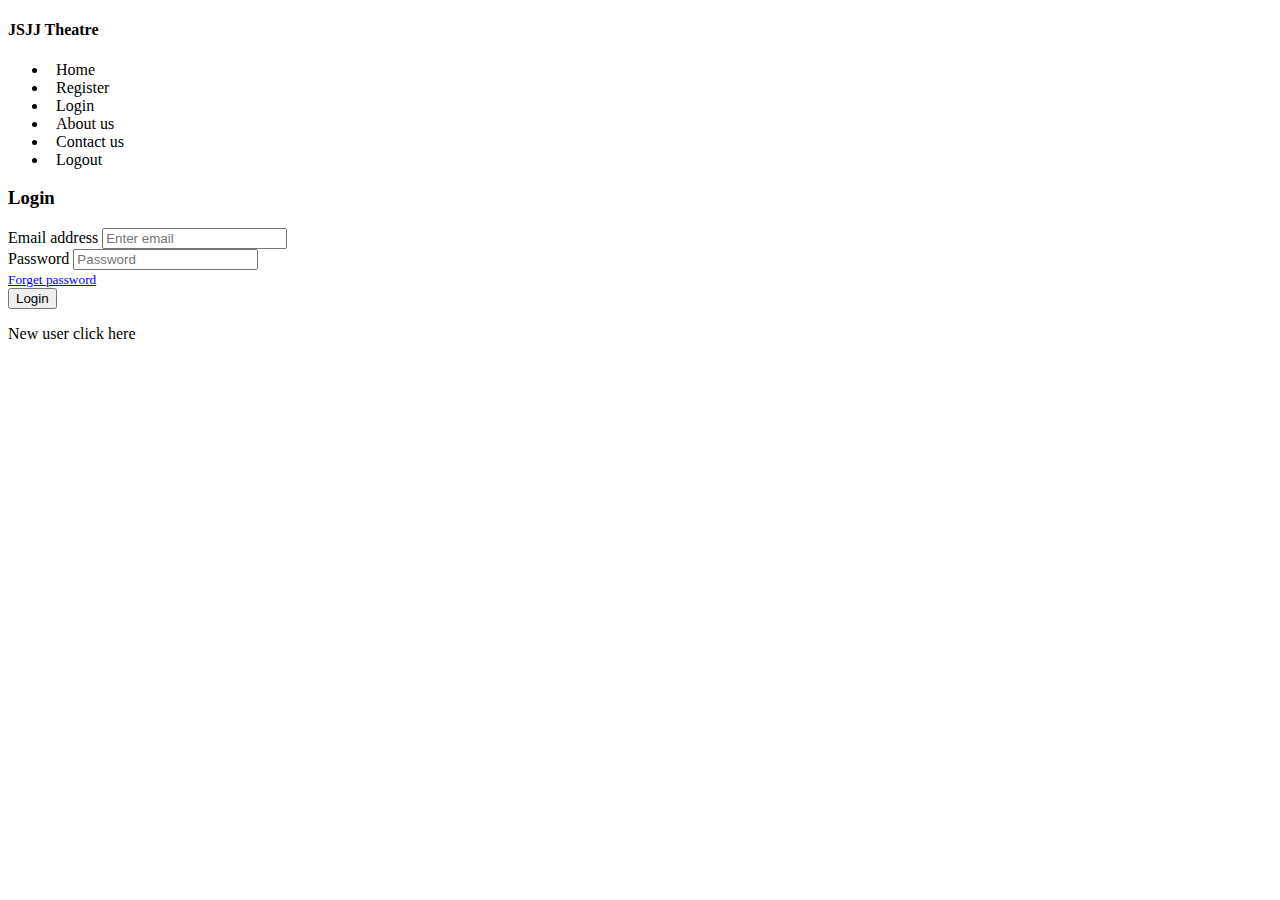
<file: FilmBookingMVC/src/main/resources/templates/login.html>
<!doctype html>
<html lang="en" xmlns:th="http://www.thymeleaf.org">
<head>
<meta charset="UTF-8" />
<title>Home</title>
<link rel="stylesheet" href="#" th:href="@{/css/bootstrap.css}" />
<link rel="stylesheet" href="#" th:href="@{/css/all.css}" />
<link rel="stylesheet" href="#" th:href="@{/css/index.css}" />
</head>
<body>

	<div class="container base">
		<div class="row base-row">
			<div class="col-3 menu">
			<div class="logo mb-5 text-center text-light bg-dark pt-1 pb-1">
			<h4>JSJJ Theatre</h4>
			</div>
				<ul class="list">
					<li><a th:href="@{/}"><i class="fas fa-home"></i>&nbsp;&nbsp;Home</a></li>
					<li><a th:href="@{/register}"><i class="fas fa-user-plus"></i>&nbsp;&nbsp;Register</a></li>
					<li><a th:classappend="${menu == 'login'} ? 'text-dark' : ' '" th:href="@{/loginForm}"><i class="fas fa-users"></i>&nbsp;&nbsp;Login</a></li>
					<li><a th:href="@{/aboutUs}"><i class="fas fa-address-card"></i>&nbsp;&nbsp;About us</a></li>
					<li><a th:href="@{/contactUs}"><i class="fas fa-phone-square-alt"></i>&nbsp;&nbsp;Contact us</a></li>
					<li><a th:href="@{/logout}"><i class="fas fa-sign-out-alt"></i>&nbsp;&nbsp;Logout</a></li>
				</ul>
			</div>
			<div class="col-9 login-form">
				<div class="login">
					<form action="processing" method="post">
						<div>
							<span th:text="${failed}"></span>
						</div>
						<div class="login-head">
						<h3>Login</h3>
						</div>
						<div class="form-group">
							<label for="exampleInputEmail1">Email address</label> <input
								type="email" class="form-control" id="exampleInputEmail1"
								aria-describedby="emailHelp" placeholder="Enter email"
								name="email">

						</div>
						<div class="form-group">
							<label for="exampleInputPassword1">Password</label> <input
								type="password" class="form-control" id="exampleInputPassword1"
								placeholder="Password" name="password">
						</div>
						<div class="forget">
					<small><span><a href="#">Forget password</a></span></small>
					</div>

						<button type="submit" class="btn btn-primary btn2">Login</button>
					</form>
					<div class="login-register">
					<p>New user <span><a th:href="@{/register}">click here</a></span></p>
					</div>
				</div>


			</div>
		</div>

	</div>
</body>
</html>
</file>
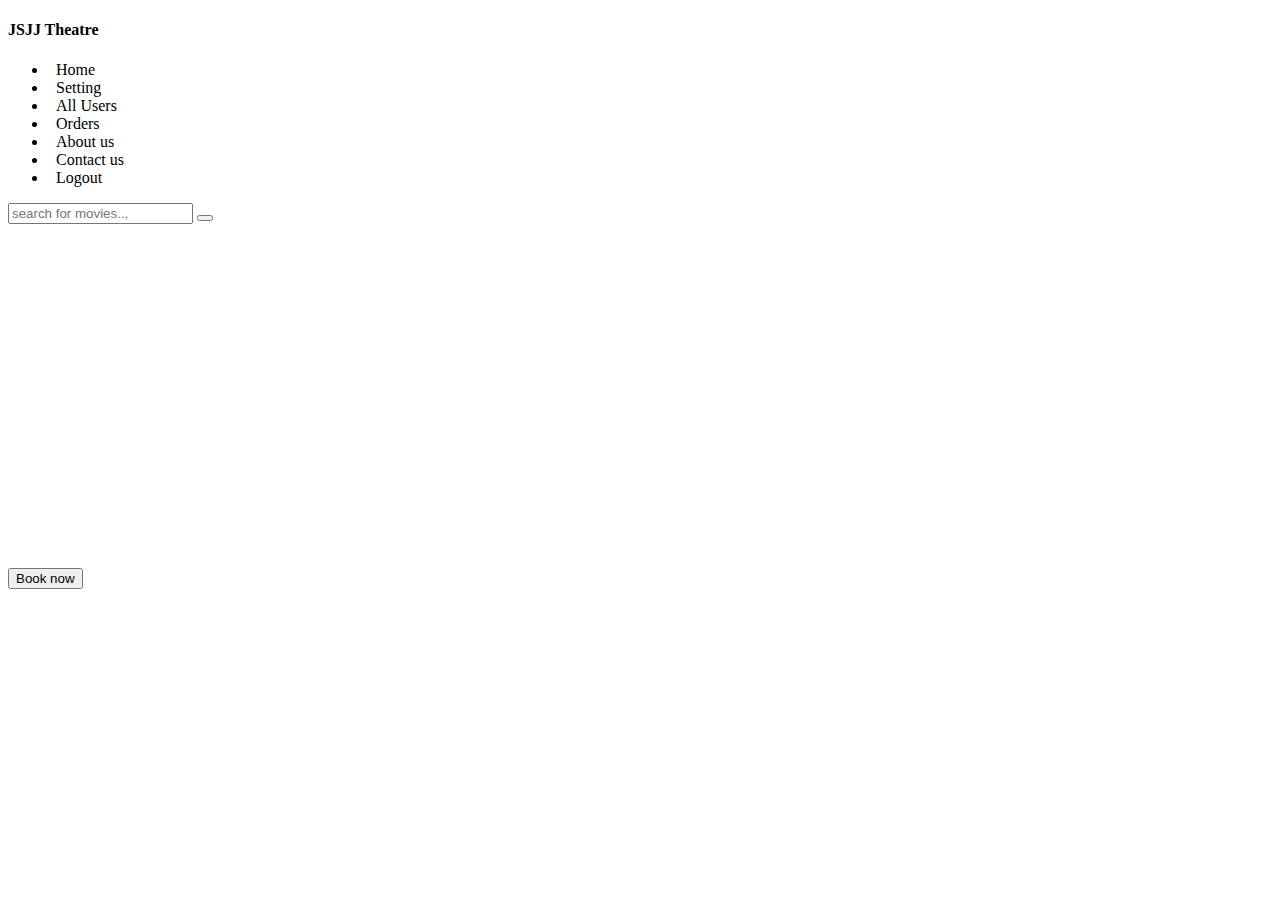
<file: FilmBookingMVC/src/main/resources/templates/main-dashboard.html>
<!doctype html>
<html lang="en" xmlns:th="http://www.thymeleaf.org">
<head>
<meta charset="UTF-8" />
<title>Home</title>
<link rel="stylesheet" href="#" th:href="@{/css/bootstrap.css}" />
<link rel="stylesheet" href="#" th:href="@{/css/all.css}" />
<link rel="stylesheet" href="#" th:href="@{/css/index.css}" />
</head>
<body>

	<div class="container base">
		<div class="row base-row">
			<div class="col-3 menu">
			<div class="logo mb-5 text-center text-light bg-dark pt-1 pb-1">
			<h4>JSJJ Theatre</h4>
			</div>
				<ul class="list">
					<li><a th:classappend="${menu == 'home'} ? 'text-dark' : ' '" th:href="@{/home}"><i class="fas fa-home"></i>&nbsp;&nbsp;Home</a></li>
					<li><a th:href="@{/setting}"><i class="fas fa-cogs"></i>&nbsp;&nbsp;Setting</a></li>
					<li th:if="${session.user.bid==1}"><a th:href="@{/all-customers-records}"><i class="fas fa-users"></i>&nbsp;&nbsp;All Users</a></li>
					<li><a th:href="@{/order-history}"><i class="fas fa-history"></i>&nbsp;&nbsp;Orders</a></li>
							<li><a th:href="@{/aboutUs}"><i class="fas fa-address-card"></i>&nbsp;&nbsp;About us</a></li>
							<li><a th:href="@{/contactUs}"><i class="fas fa-phone-square-alt"></i>&nbsp;&nbsp;Contact us</a></li>
							<li><a th:href="@{/logout}"><i class="fas fa-sign-out-alt"></i>&nbsp;&nbsp;Logout</a></li>
				</ul>
			</div>
			<div class="col-9 main-dashboard">

				<div class="main-dashboard-head">
					<form action="searchcinema">
						<input type="text" name="name" placeholder="search for movies..," />
						<button>
							<i class="fa fa-search"></i>
						</button>

					</form>
					<div class="main-dashboard-right">
						<p>
							<span><i class="fas fa-user"></i></span>&nbsp;<span
								class="name-user" th:if="${session.user.name}"
								th:text="${session.user.name}"></span>&nbsp;&nbsp;&nbsp;&nbsp;&nbsp;<span><i
								class="fas fa-envelope"></i> <sup><i class="fas fa-sms"></i></sup></span>
						</p>
					</div>


				</div>
				<div class="notice">
				<h5 class="bg-warning text-light text-center"><span th:text="${message}"></span></h5>
				</div>
				<div class="before_main_section">
					<div class="card-section" th:each="movies : ${listMovie}">
						<form th:action="@{/booking-seat}" method="get">
							<img th:src="@{${'images/'+movies.image}}" height="280px" alt="" />
							<div class="card_body mt-1">
								<button class="btn btn-primary" type="submit" name="movieName" th:value="${movies.movieName}">Book
									now</button>
							</div>
						</form>
					</div>
					<!-- <div class="card-section">
						<form th:action="@{/booking-seat}" method="get">
							<img src="images/backgroung poster.jpeg" alt="" />
							<div class="card_body">
								<h5>Title</h5>
								<button class="btn btn-primary" type="submit" name="movieName" value="Sahil">Book
									now</button>
							</div>
						</form>
					</div>
					<div class="card-section">
						<form th:action="@{/booking-seat}" method="get">
							<img src="images/backgroung poster.jpeg" alt="" />
							<div class="card_body">
								<h5>Title</h5>
								<button class="btn btn-primary" type="submit" name="movieName" value="Sahil">Book
									now</button>
							</div>
						</form>
					</div>
					<div class="card-section">
						<form th:action="@{/booking-seat}" method="get">
							<img src="images/backgroung poster.jpeg" alt="" />
							<div class="card_body">
								<h5>Title</h5>
								<button class="btn btn-primary" type="submit" name="movieName" value="Sahil">Book
									now</button>
							</div>
						</form>
					</div>
					<div class="card-section">
						<form th:action="@{/booking-seat}" method="get">
							<img src="images/backgroung poster.jpeg" alt="" />
							<div class="card_body">
								<h5>Title</h5>
								<button class="btn btn-primary" type="submit" name="movieName" value="Sahil">Book
									now</button>
							</div>
						</form>
					</div>
					<div class="card-section">
						<form th:action="@{/booking-seat}" method="get">
							<img src="images/backgroung poster.jpeg" alt="" />
							<div class="card_body">
								<h5>Title</h5>
								<button class="btn btn-primary" type="submit" name="movieName" value="Sahil">Book
									now</button>
							</div>
						</form>
					</div> -->


				</div>
								<!-- <div class="before_main_section">
					<div class="card-section">
						<form th:action="@{/booking-seat}" method="get">
							<img src="images/backgroung poster.jpeg" alt="" />
							<div class="card_body">
								<h5>Title</h5>
								<button class="btn btn-primary" type="submit" name="movieName" value="Vishal">Book now</button>
							</div>
						</form>
					</div>
					<div class="card-section">
						<form th:action="@{/booking-seat}" method="get">
							<img src="images/backgroung poster.jpeg" alt="" />
							<div class="card_body">
								<h5>Title</h5>
								<button class="btn btn-primary" type="submit" name="movieName" value="Sahil">Book now</button>
							</div>
						</form>
					</div>
					<div class="card-section">
						<form action="">
							<img src="images/backgroung poster.jpeg" alt="" />
							<div class="card_body">
								<h5>Title</h5>
								<button class="btn btn-primary" type="submit">Book now</button>
							</div>
						</form>
					</div>
					
					
				</div> -->

			</div>
		</div>

	</div>

</body>
</html>
</file>
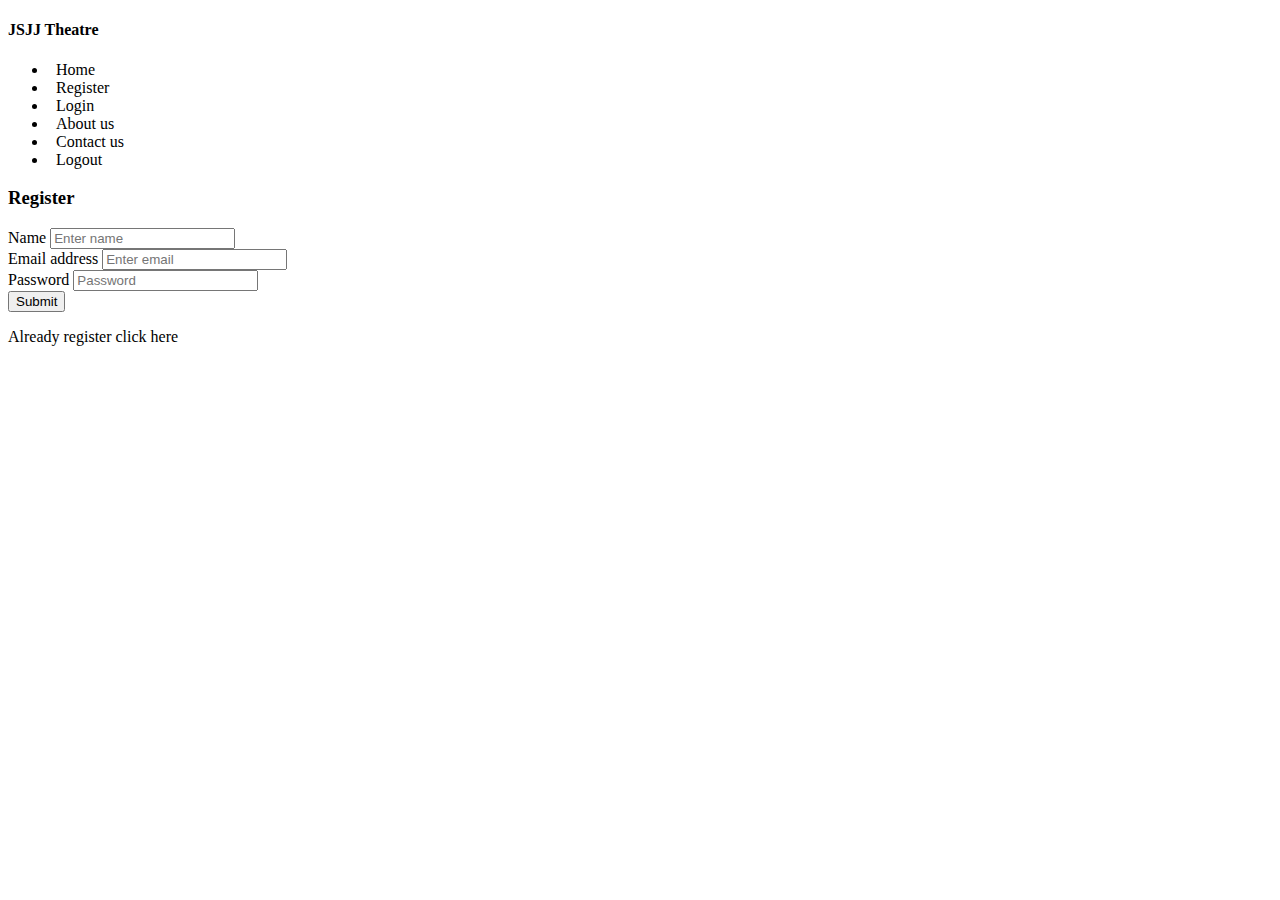
<file: FilmBookingMVC/src/main/resources/templates/register.html>
<!doctype html>
<html lang="en" xmlns:th="http://www.thymeleaf.org">
<head>
<meta charset="UTF-8" />
<title>Home</title>
<link rel="stylesheet" href="#" th:href="@{/css/bootstrap.css}" />
<link rel="stylesheet" href="#" th:href="@{/css/all.css}" />
<link rel="stylesheet" href="#" th:href="@{/css/index.css}" />
</head>
<body>

	<div class="container base">
		<div class="row base-row">
			<div class="col-3 menu">
			<div class="logo mb-5 text-center text-light bg-dark pt-1 pb-1">
			<h4>JSJJ Theatre</h4>
			</div>
				<ul class="list">
					<li><a th:href="@{/}"><i class="fas fa-home"></i>&nbsp;&nbsp;Home</a></li>
					<li><a th:classappend="${menu == 'register'} ? 'text-dark' : ' '" th:href="@{/register}"><i class="fas fa-user-plus"></i>&nbsp;&nbsp;Register</a></li>
					<li><a th:href="@{/loginForm}"><i class="fas fa-users"></i>&nbsp;&nbsp;Login</a></li>
					<li><a th:href="@{/aboutUs}"><i class="fas fa-address-card"></i>&nbsp;&nbsp;About us</a></li>
					<li><a th:href="@{/contactUs}"><i class="fas fa-phone-square-alt"></i>&nbsp;&nbsp;Contact us</a></li>
					<li><a th:href="@{/logout}"><i class="fas fa-sign-out-alt"></i>&nbsp;&nbsp;Logout</a></li>
				</ul>
			</div>
			<div class="col-9 register-form">
				<div class="login">
					<form action="save" method="post">
					<div class="login-head">
						<h3>Register</h3>
						</div>
						<div class="form-group">
							<label for="exampleInputName">Name</label> <input type="text"
								class="form-control" id="exampleInputName"
								placeholder="Enter name" name="name">

						</div>

						<div class="form-group">
							<label for="exampleInputEmail1">Email address</label> <input
								type="email" class="form-control" id="exampleInputEmail1"
								name="email" placeholder="Enter email">

						</div>

						<div class="form-group">
							<label for="exampleInputPassword1">Password</label> <input
								type="password" class="form-control" id="exampleInputPassword1"
								placeholder="Password" name="password">
						</div>

						<button type="submit" class="btn btn-primary">Submit</button>
					</form>
					<div class="login-register">
						<p>
							Already register <span><a th:href="@{/loginForm}">click here</a></span>
						</p>
					</div>
				</div>


			</div>
		</div>

	</div>
</body>
</html>
</file>
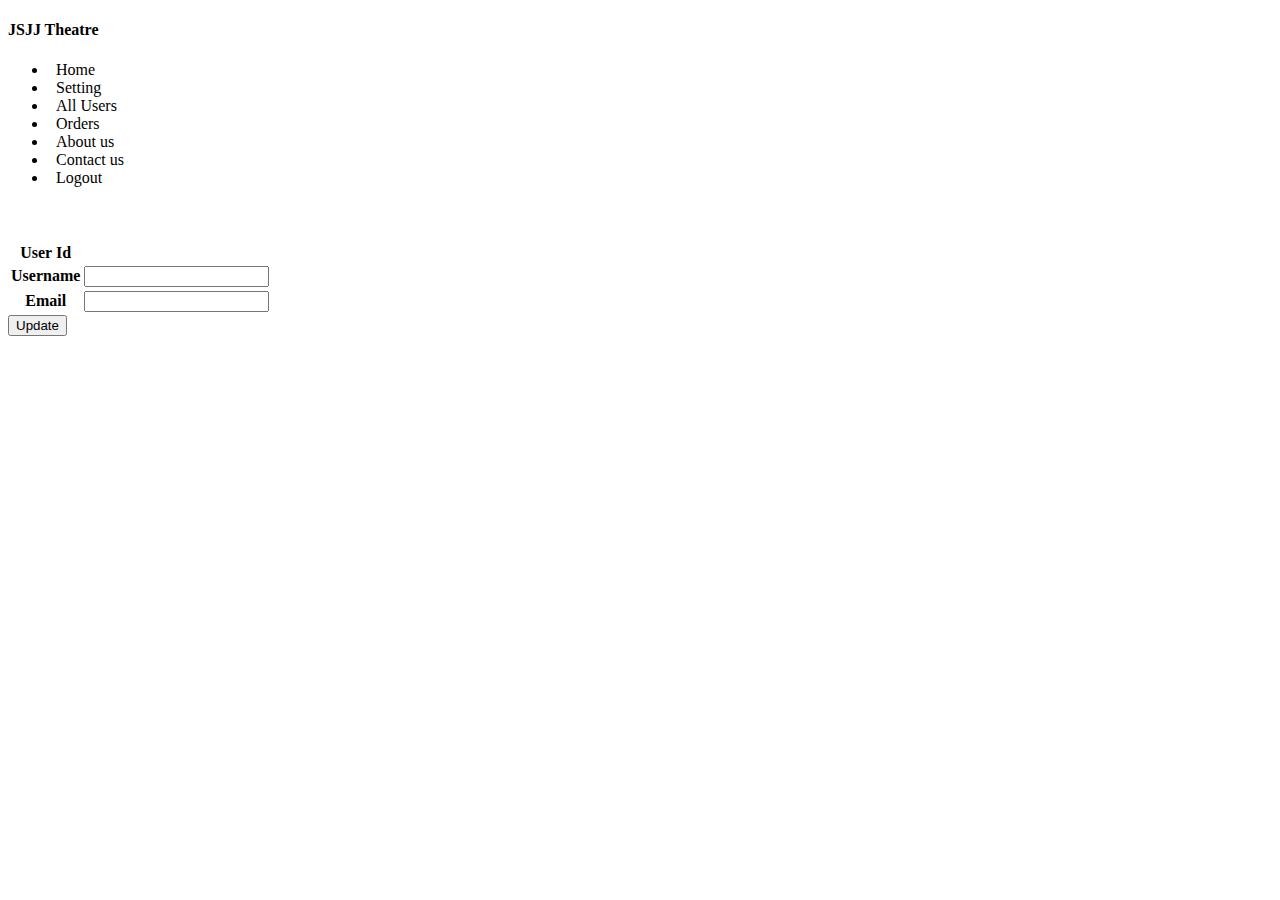
<file: FilmBookingMVC/src/main/resources/templates/update-details.html>
<!doctype html>
<html lang="en" xmlns:th="http://www.thymeleaf.org">
<head>
<meta charset="UTF-8" />
<title>Home</title>
<link rel="stylesheet" href="#" th:href="@{/css/bootstrap.css}" />
<link rel="stylesheet" href="#" th:href="@{/css/all.css}" />
<link rel="stylesheet" href="#" th:href="@{/css/index.css}" />
</head>
<body>

	<div class="container base">
		<div class="row base-row">
			<div class="col-3 menu">
			<div class="logo mb-5 text-center text-light bg-dark pt-1 pb-1">
			<h4>JSJJ Theatre</h4>
			</div>
				<ul class="list">
					<li><a th:href="@{/home}"><i class="fas fa-home"></i>&nbsp;&nbsp;Home</a></li>
					<li><a th:classappend="${menu == 'setting'} ? 'text-dark' : ' '" th:href="@{/setting}"><i class="fas fa-cogs"></i>&nbsp;&nbsp;Setting</a></li>
					<li th:if="${session.user.bid==1}"><a
						th:href="@{/all-customers-records}"><i class="fas fa-users"></i>&nbsp;&nbsp;All
							Users</a></li>
					<li><a th:href="@{/order-history}"><i
							class="fas fa-history"></i>&nbsp;&nbsp;Orders</a></li>
							<li><a th:href="@{/aboutUs}"><i class="fas fa-address-card"></i>&nbsp;&nbsp;About us</a></li>
							<li><a th:href="@{/contactUs}"><i class="fas fa-phone-square-alt"></i>&nbsp;&nbsp;Contact us</a></li>
							<li><a th:href="@{/logout}"><i class="fas fa-sign-out-alt"></i>&nbsp;&nbsp;Logout</a></li>
				</ul>
			</div>
			<div class="col-9 history">
				<div class="history-section">
					<div class="history-head">
						<p>
							<span><i class="fas fa-user"></i></span>&nbsp;<span
								class="name-user" th:if="${session.user.name}"
								th:text="${session.user.name}"></span>&nbsp;&nbsp;&nbsp;&nbsp;&nbsp;<span><i
								class="fas fa-envelope"></i> <sup><i class="fas fa-sms"></i></sup></span>
						</p>
					</div>

					<div class="setting-details">
						<form th:action="@{/setting/update-details}" method="post">
							<table class="table table-borderless">
								<tbody>
									<tr>
										<th>User Id</th>
										<td><span th:text="${session.user.bid}"></span></td>

									</tr>
									<tr>
										<th>Username</th>
										<td><input type="text" name="name"
											th:value="${session.user.name}" /></td>

									</tr>
									<tr>
										<th>Email</th>
										<td><input type="text" name="email"
											th:value="${session.user.email}" /></td>

									</tr>

								</tbody>
							</table>
							<div class="btn5 text-center">
								<button class="btn btn-primary" type="submit">Update</button>
							</div>


						</form>
					</div>


				</div>
			</div>
		</div>

	</div>


</body>
</html>
</file>
